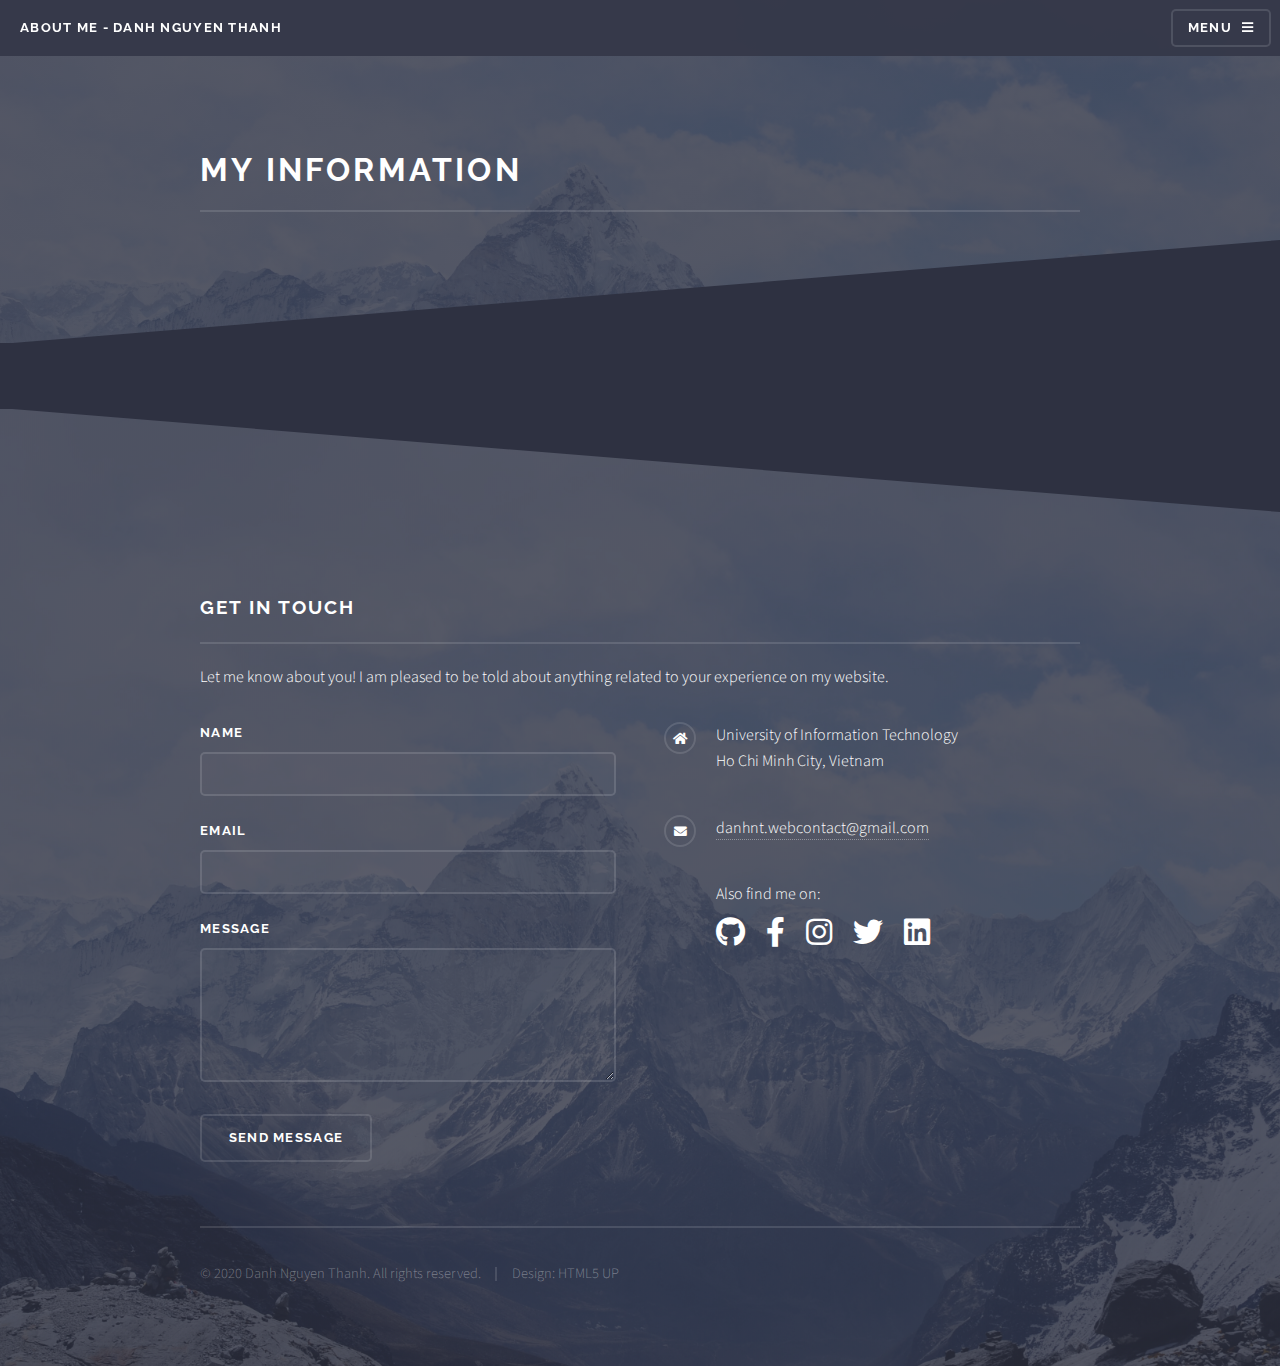
<file: aboutme.html>
<!DOCTYPE HTML>
<!--
	DANH NGUYEN THANH Profile
	Solid State by HTML5 UP
-->
<html>
	<head>
		<title>About me - Danh Nguyen Thanh</title>
		<meta charset="utf-8" />
		<meta name="viewport" content="width=device-width, initial-scale=1, user-scalable=no" />
		<link rel="stylesheet" href="assets/css/main.css" />
		<noscript><link rel="stylesheet" href="assets/css/noscript.css" /></noscript>
	</head>
	<body class="is-preload">

		<!-- Page Wrapper -->
			<div id="page-wrapper">

				<!-- Header -->
					<header id="header">
						<h1><a href="index.html">About me - Danh Nguyen Thanh</a></h1>
						<nav>
							<a href="#menu">Menu</a>
						</nav>
					</header>

				<!-- Menu -->
					<nav id="menu">
						<div class="inner">
							<h2>Menu</h2>
							<ul class="links">
								<li><a href="index.html">Home</a></li>
								<li><a href="aboutme.html">About me</a></li>
								<li><a href="portfolio.html">Portfolio</a></li>
								<li><a href="writings.html">Writings</a></li>
								<!-- <li><a href="#">Log In</a></li> -->
								<!-- <li><a href="#">Sign Up</a></li> -->
							</ul>
							<a href="#" class="close">Close</a>
						</div>
					</nav>

				<!-- Wrapper -->
					<section id="wrapper">
						<header>
							<div class="inner">
								<h2>My Information</h2>
								<p></p>
							</div>
						</header>

						<!-- Content -->
							<div class="wrapper">
								<div class="inner">

									<!-- <h3 class="major">Lorem ipsum dolor</h3>
									<p>Morbi mattis mi consectetur tortor elementum, varius pellentesque velit convallis. Aenean tincidunt lectus auctor mauris maximus, ac scelerisque ipsum tempor. Duis vulputate ex et ex tincidunt, quis lacinia velit aliquet. Duis non efficitur nisi, id malesuada justo. Maecenas sagittis felis ac sagittis semper. Curabitur purus leo donec vel dolor at arcu tincidunt bibendum. Interdum et malesuada fames ac ante ipsum primis in faucibus. Fusce ut aliquet justo. Donec id neque ipsum. Integer eget ultricies odio. Nam vel ex a orci fringilla tincidunt. Aliquam eleifend ligula non velit accumsan cursus. Etiam ut gravida sapien.</p>

									<p>Vestibulum ultrices risus velit, sit amet blandit massa auctor sit amet. Sed eu lectus sem. Phasellus in odio at ipsum porttitor mollis id vel diam. Praesent sit amet posuere risus, eu faucibus lectus. Vivamus ex ligula, tempus pulvinar ipsum in, auctor porta quam. Proin nec commodo, vel scelerisque nisi scelerisque. Suspendisse id quam vel tortor tincidunt suscipit. Nullam auctor orci eu dolor consectetur, interdum ullamcorper ante tincidunt. Mauris felis nec felis elementum varius.</p>

									<h3 class="major">Vitae phasellus</h3>
									<p>Cras mattis ante fermentum, malesuada neque vitae, eleifend erat. Phasellus non pulvinar erat. Fusce tincidunt, nisl eget mattis egestas, purus ipsum consequat orci, sit amet lobortis lorem lacus in tellus. Sed ac elementum arcu. Quisque placerat auctor laoreet.</p> -->


								</div>
							</div>

					</section>

				<!-- Footer -->
					<section id="footer">
						<div class="inner">
							<h2 class="major">Get in touch</h2>
							<p>Let me know about you! I am pleased to be told about anything related to your experience on my website.</p>
							<form method="post" action="#">
								<div class="fields">
									<div class="field">
										<label for="name">Name</label>
										<input type="text" name="name" id="name" />
									</div>
									<div class="field">
										<label for="email">Email</label>
										<input type="email" name="email" id="email" />
									</div>
									<div class="field">
										<label for="message">Message</label>
										<textarea name="message" id="message" rows="4"></textarea>
									</div>
								</div>
								<ul class="actions">
									<li><input type="submit" value="Send Message" /></li>
								</ul>
							</form>
							<ul class="contact">
								<li class="icon solid fa-home">
									University of Information Technology </br>
									Ho Chi Minh City, Vietnam<br/>
								</li>
								<!-- <li class="icon solid fa-phone">(+84) xx-xxx-xxx</li> -->
								<li class="icon solid fa-envelope"><a href="mailto:danhnt.webcontact@gmail.com">danhnt.webcontact@gmail.com</a></li>
								<li>
									Also find me on: </br>
									<a href="https://github.com/danhnt-it" class="icon brands fa-github" style="font-size:30px">&nbsp&nbsp&nbsp</a>
									<a href="https://facebook.com/daniel.danhnguyen" class="icon brands fa-facebook-f" style="font-size:30px">&nbsp&nbsp&nbsp</a>		
									<a href="https://instagram.com/_thnhdanh" class="icon brands fa-instagram" style="font-size:30px">&nbsp&nbsp&nbsp</a>
									<a href="#" class="icon brands fa-twitter" style="font-size:30px">&nbsp&nbsp&nbsp</a>
									<a href="#" class="icon brands fa-linkedin" style="font-size:30px"></a>
								</li>
							</ul>
							<ul class="copyright">
								<li>&copy; 2020 Danh Nguyen Thanh. All rights reserved.</li><li>Design: HTML5 UP</li>
							</ul>
						</div>
					</section>
			</div>

		<!-- Scripts -->
			<script src="assets/js/jquery.min.js"></script>
			<script src="assets/js/jquery.scrollex.min.js"></script>
			<script src="assets/js/browser.min.js"></script>
			<script src="assets/js/breakpoints.min.js"></script>
			<script src="assets/js/util.js"></script>
			<script src="assets/js/main.js"></script>

	</body>
</html>
</file>
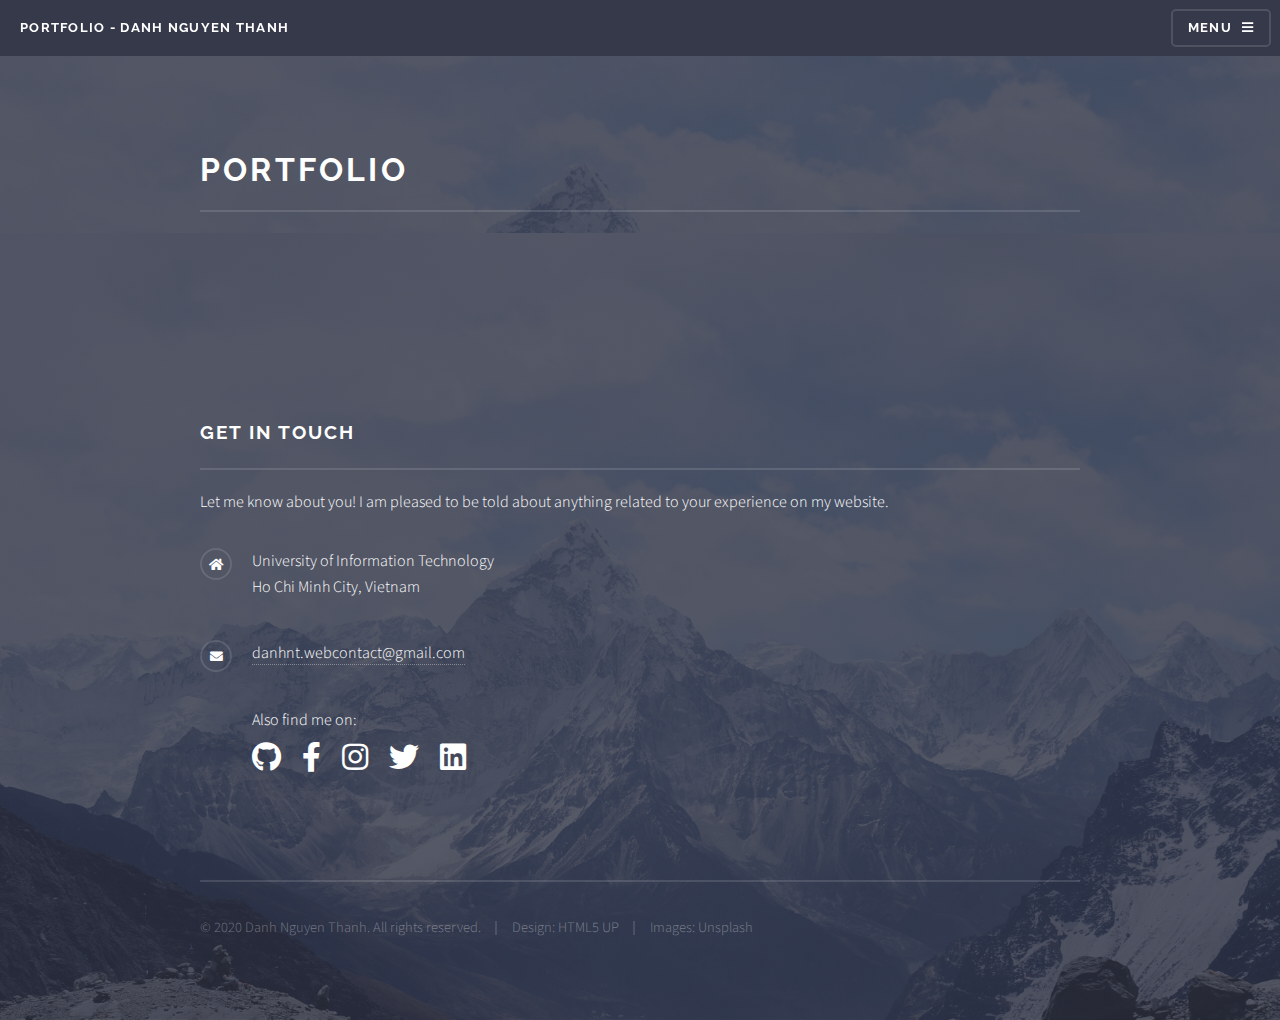
<file: portfolio.html>
<!DOCTYPE HTML>
<!--
	Solid State by HTML5 UP
	html5up.net | @ajlkn
	Free for personal and commercial use under the CCA 3.0 license (html5up.net/license)
-->
<html>
	<head>
		<title>Portfolio - Danh Nguyen Thanh</title>
		<link rel="icon" type="image/ico" href="\images\logo\favicon.ico" />
		<meta charset="utf-8" />
		<meta name="viewport" content="width=device-width, initial-scale=1, user-scalable=no" />
		<link rel="stylesheet" href="/assets/css/main.css" />
		<noscript><link rel="stylesheet" href="/assets/css/noscript.css" /></noscript>
	</head>
	<body class="is-preload">

		<!-- Page Wrapper -->
			<div id="page-wrapper">

				<!-- Header -->
					<header id="header">
						<h1><a href="index.html">Portfolio - Danh Nguyen Thanh</a></h1>
						<nav>
							<a href="#menu">Menu</a>
						</nav>
					</header>

				<!-- Menu -->
					<nav id="menu">
						<div class="inner">
							<h2>Menu</h2>
							<ul class="links">
								<li><a href="/index.html">Home</a></li>
								<li><a href="/aboutme.html">About me</a></li>
								<li><a href="/writings.html">Writings</a></li>
								<li><a href="/portfolio.html">Portfolio</a></li>
								<!-- <li><a href="#">Log In</a></li> -->
								<!-- <li><a href="#">Sign Up</a></li> -->
							</ul>
							<a href="#" class="close">Close</a>
						</div>
					</nav>

				<!-- Wrapper -->
					<section id="wrapper">
						<header>
							<div class="inner">
								<h2>Portfolio</h2>
								<!-- <p>Phasellus non pulvinar erat. Fusce tincidunt nisl eget ipsum.</p> -->
							</div>
						</header>






				<!-- Footer -->
				<section id="footer">
					<div class="inner">
						<h2 class="major">Get in touch</h2>
						<p>Let me know about you! I am pleased to be told about anything related to your experience on my website.</p>						
						<!-- <form method="post" action="mailto:danhnt.webcontact@gmail.com" enctype="text/plain">
							<div class="fields">
								<div class="field">
									<label for="name">Name</label>
									<input type="text" name="name" id="name" />
								</div>
								<div class="field">
									<label for="email">Email</label>
									<input type="email" name="email" id="email" />
								</div>
								<div class="field">
									<label for="message">Message</label>
									<textarea name="message" id="message" rows="4"></textarea>
								</div>
							</div>
							<ul class="actions">
								<li><input type="submit" value="Send Message" /></li>
							</ul>
						</form> -->

						<!--Disqus comment-->
						<div id="disqus_thread"></div>
						<script>
							var disqus_config = function () {
							this.page.url = document.location.href; // Replace PAGE_URL with your page's canonical URL variable
							this.page.identifier = getPathName(); // Replace PAGE_IDENTIFIER with your page's unique identifier variable
						};
						
						(function() { // DON'T EDIT BELOW THIS LINE
							var d = document, s = d.createElement('script');
							s.src = 'https://danhnt.disqus.com/embed.js';
							s.setAttribute('data-timestamp', +new Date());
							(d.head || d.body).appendChild(s);
						})();
						</script>
						<noscript>Please enable JavaScript to view the <a href="https://disqus.com/?ref_noscript">comments powered by Disqus.</a></noscript>

					
						<ul class="contact">
							<li class="icon solid fa-home">
								University of Information Technology </br>
								Ho Chi Minh City, Vietnam<br/>
							</li>
							<!-- <li class="icon solid fa-phone">(+84) xx-xxx-xxx</li> -->
							<li class="icon solid fa-envelope"><a href="mailto:danhnt.webcontact@gmail.com">danhnt.webcontact@gmail.com</a></li>
							<li>
								Also find me on: </br>
								<a href="https://github.com/danhnt-it" class="icon brands fa-github" style="font-size:30px" target="_blank">&nbsp&nbsp&nbsp</a>
								<a href="https://facebook.com/daniel.danhnguyen" class="icon brands fa-facebook-f" style="font-size:30px" target="_blank">&nbsp&nbsp&nbsp</a>		
								<a href="https://instagram.com/_thnhdanh" class="icon brands fa-instagram" style="font-size:30px" target="_blank">&nbsp&nbsp&nbsp</a>
								<a href="#" class="icon brands fa-twitter" style="font-size:30px" target="_blank">&nbsp&nbsp&nbsp</a>
								<a href="https://www.linkedin.com/in/danhnt/" class="icon brands fa-linkedin" style="font-size:30px" target="_blank"></a>							
							</li>
						</ul>


						<ul class="copyright">
							<li>&copy; 2020 Danh Nguyen Thanh. All rights reserved.</li><li>Design: HTML5 UP</li><li>Images: Unsplash</li>
						</ul>
						
					</div>
				</section>

			</div>

		<!-- Scripts -->
			<script src="assets/js/jquery.min.js"></script>
			<script src="assets/js/jquery.scrollex.min.js"></script>
			<script src="assets/js/browser.min.js"></script>
			<script src="assets/js/breakpoints.min.js"></script>
			<script src="assets/js/util.js"></script>
			<script src="assets/js/main.js"></script>

	</body>
</html>
</file>
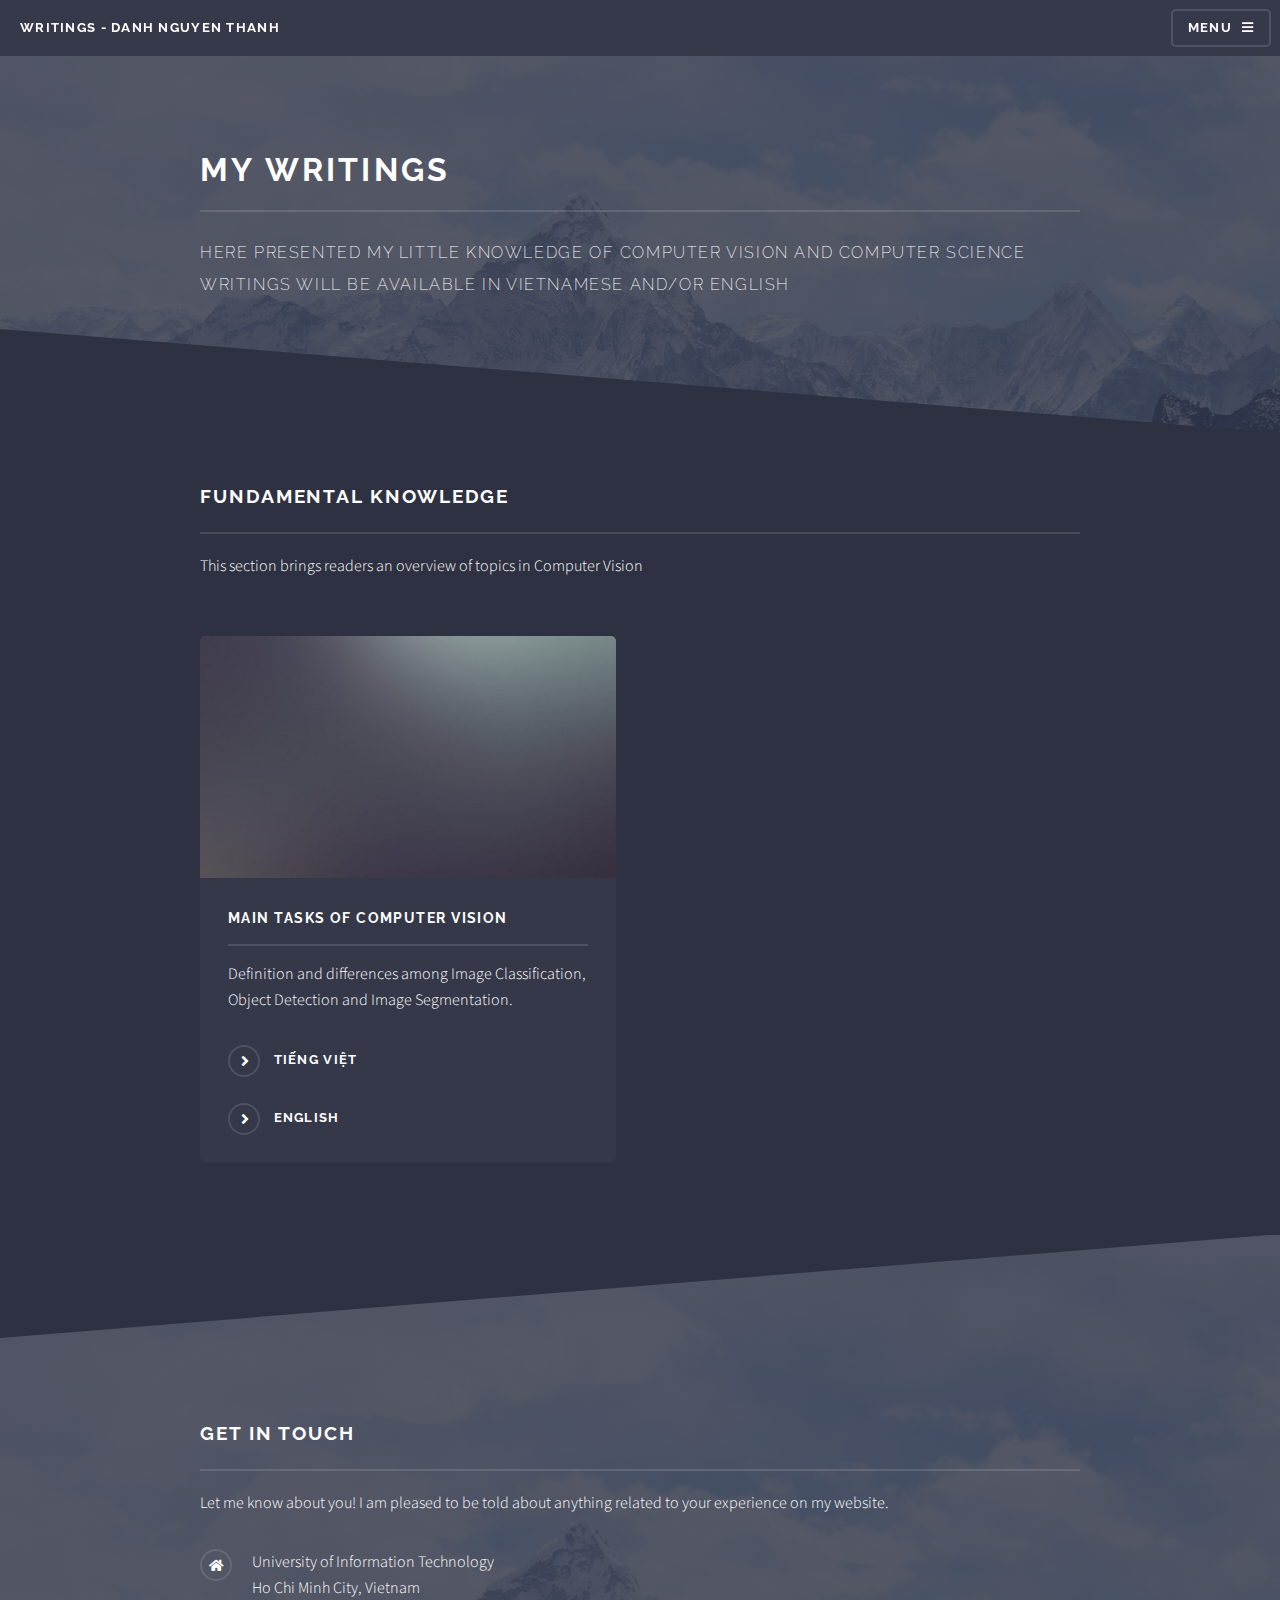
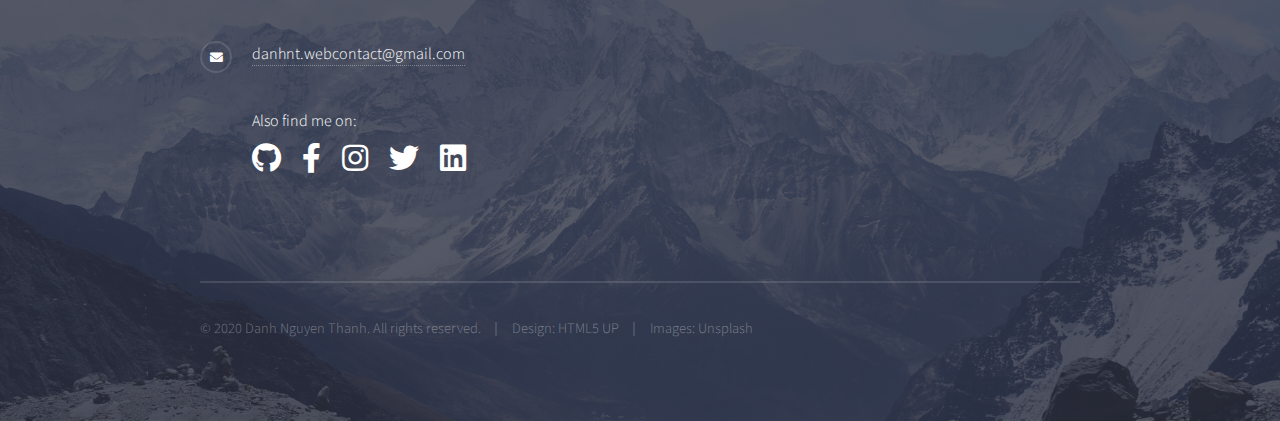
<file: writings.html>
<!DOCTYPE HTML>
<!--
	DANH NGUYEN THANH Profile
	Solid State by HTML5 UP
-->
<html>
	<head>
		<title>Writings - Danh Nguyen Thanh</title>
		<link rel="icon" type="image/ico" href="images\logo\favicon.ico" />
		<meta charset="utf-8" />
		<meta name="viewport" content="width=device-width, initial-scale=1, user-scalable=no" />
		<link rel="stylesheet" href="assets/css/main.css" />
		<noscript><link rel="stylesheet" href="assets/css/noscript.css" /></noscript>
	</head>
	<body class="is-preload">

		<!-- Page Wrapper -->
			<div id="page-wrapper">

				<!-- Header -->
					<header id="header">
						<h1><a href="index.html">Writings - Danh Nguyen Thanh</a></h1>
						<nav>
							<a href="#menu">Menu</a>
						</nav>
					</header>

				<!-- Menu -->
					<nav id="menu">
						<div class="inner">
							<h2>Menu</h2>
							<ul class="links">
								<li><a href="index.html">Home</a></li>
								<li><a href="aboutme.html">About me</a></li>
								<li><a href="portfolio.html">Portfolio</a></li>
								<li><a href="writings.html">Writings</a></li>
								<!-- <li><a href="#">Log In</a></li> -->
								<!-- <li><a href="#">Sign Up</a></li> -->
							</ul>
							<a href="#" class="close">Close</a>
						</div>
					</nav>

				<!-- Wrapper -->
					<section id="wrapper">
						<header>
							<div class="inner">
								<h2>My Writings</h2>
								<p>
									Here presented my little knowledge of Computer Vision and Computer Science<br>
									Writings will be available in Vietnamese and/or English
								</p>
							</div>
						</header>


					<!--Writing posts of chap 1-->
						<section id="one" class="wrapper alt style1">
							<div class="inner">
								<h2 class="major">Fundamental knowledge</h2>
								<p>This section brings readers an overview of topics in Computer Vision</p>
								<section class="features">
									<article>
										<a href="#" class="image"><img src="images/pic04.jpg" alt="" /></a>
										<h3 class="major">Main tasks of Computer Vision</h3>
										<p>Definition and differences among Image Classification, Object Detection and Image Segmentation.</p>
			
										<a href="#" class="special">Tiếng Việt</a>
										<a href="#" class="special">English</a>
									</article>
									<!-- <article>
										<a href="#" class="image"><img src="images/pic05.jpg" alt="" /></a>
										<h3 class="major">Nisl placerat</h3>
										<p>Lorem ipsum dolor sit amet, consectetur adipiscing vehicula id nulla dignissim dapibus ultrices.</p>
										<a href="#" class="special">Learn more</a>
									</article> -->
								</section>
								<!-- <ul class="actions">
									<li><a href="#" class="button">Browse All</a></li>
								</ul> -->
							</div>
						</section>
							
						
						<!-- <section id="two" class="wrapper style5">
							<div class="inner">
								<h2 class="major">Vitae phasellus</h2>
								<p>Cras mattis ante fermentum, malesuada neque vitae, eleifend erat. Phasellus non pulvinar erat. Fusce tincidunt, nisl eget mattis egestas, purus ipsum consequat orci, sit amet lobortis lorem lacus in tellus. Sed ac elementum arcu. Quisque placerat auctor laoreet.</p>
								<section class="features">
									<article>
										<a href="#" class="image"><img src="images/pic04.jpg" alt="" /></a>
										<h3 class="major">Sed feugiat lorem</h3>
										<p>Lorem ipsum dolor sit amet, consectetur adipiscing vehicula id nulla dignissim dapibus ultrices.</p>
										<a href="#" class="special">Learn more</a>
									</article>
								</section>
								<ul class="actions">
									<li><a href="#" class="button">Browse All</a></li>
								</ul>
							</div>
						</section> -->

                    </section>


				<!-- Footer -->
				<section id="footer">
					<div class="inner">
						<h2 class="major">Get in touch</h2>
						<p>Let me know about you! I am pleased to be told about anything related to your experience on my website.</p>						
						<!-- <form method="post" action="mailto:danhnt.webcontact@gmail.com" enctype="text/plain">
							<div class="fields">
								<div class="field">
									<label for="name">Name</label>
									<input type="text" name="name" id="name" />
								</div>
								<div class="field">
									<label for="email">Email</label>
									<input type="email" name="email" id="email" />
								</div>
								<div class="field">
									<label for="message">Message</label>
									<textarea name="message" id="message" rows="4"></textarea>
								</div>
							</div>
							<ul class="actions">
								<li><input type="submit" value="Send Message" /></li>
							</ul>
						</form> -->

						<!--Disqus comment-->
						<div id="disqus_thread"></div>
						<script>
							var disqus_config = function () {
							this.page.url = document.location.href; // Replace PAGE_URL with your page's canonical URL variable
							this.page.identifier = getPathName(); // Replace PAGE_IDENTIFIER with your page's unique identifier variable
						};
						
						(function() { // DON'T EDIT BELOW THIS LINE
							var d = document, s = d.createElement('script');
							s.src = 'https://danhnt.disqus.com/embed.js';
							s.setAttribute('data-timestamp', +new Date());
							(d.head || d.body).appendChild(s);
						})();
						</script>
						<noscript>Please enable JavaScript to view the <a href="https://disqus.com/?ref_noscript">comments powered by Disqus.</a></noscript>

					
						<ul class="contact">
							<li class="icon solid fa-home">
								University of Information Technology </br>
								Ho Chi Minh City, Vietnam<br/>
							</li>
							<!-- <li class="icon solid fa-phone">(+84) xx-xxx-xxx</li> -->
							<li class="icon solid fa-envelope"><a href="mailto:danhnt.webcontact@gmail.com">danhnt.webcontact@gmail.com</a></li>
							<li>
								Also find me on: </br>
								<a href="https://github.com/danhnt-it" class="icon brands fa-github" style="font-size:30px" target="_blank">&nbsp&nbsp&nbsp</a>
								<a href="https://facebook.com/daniel.danhnguyen" class="icon brands fa-facebook-f" style="font-size:30px" target="_blank">&nbsp&nbsp&nbsp</a>		
								<a href="https://instagram.com/_thnhdanh" class="icon brands fa-instagram" style="font-size:30px" target="_blank">&nbsp&nbsp&nbsp</a>
								<a href="#" class="icon brands fa-twitter" style="font-size:30px" target="_blank">&nbsp&nbsp&nbsp</a>
								<a href="https://www.linkedin.com/in/danhnt/" class="icon brands fa-linkedin" style="font-size:30px" target="_blank"></a>							
							</li>
						</ul>


						<ul class="copyright">
							<li>&copy; 2020 Danh Nguyen Thanh. All rights reserved.</li><li>Design: HTML5 UP</li><li>Images: Unsplash</li>
						</ul>
						
					</div>
				</section>
			</div>


		<!-- Scripts -->
			<script src="assets/js/jquery.min.js"></script>
			<script src="assets/js/jquery.scrollex.min.js"></script>
			<script src="assets/js/browser.min.js"></script>
			<script src="assets/js/breakpoints.min.js"></script>
			<script src="assets/js/util.js"></script>
			<script src="assets/js/main.js"></script>

	</body>
</html>
</file>
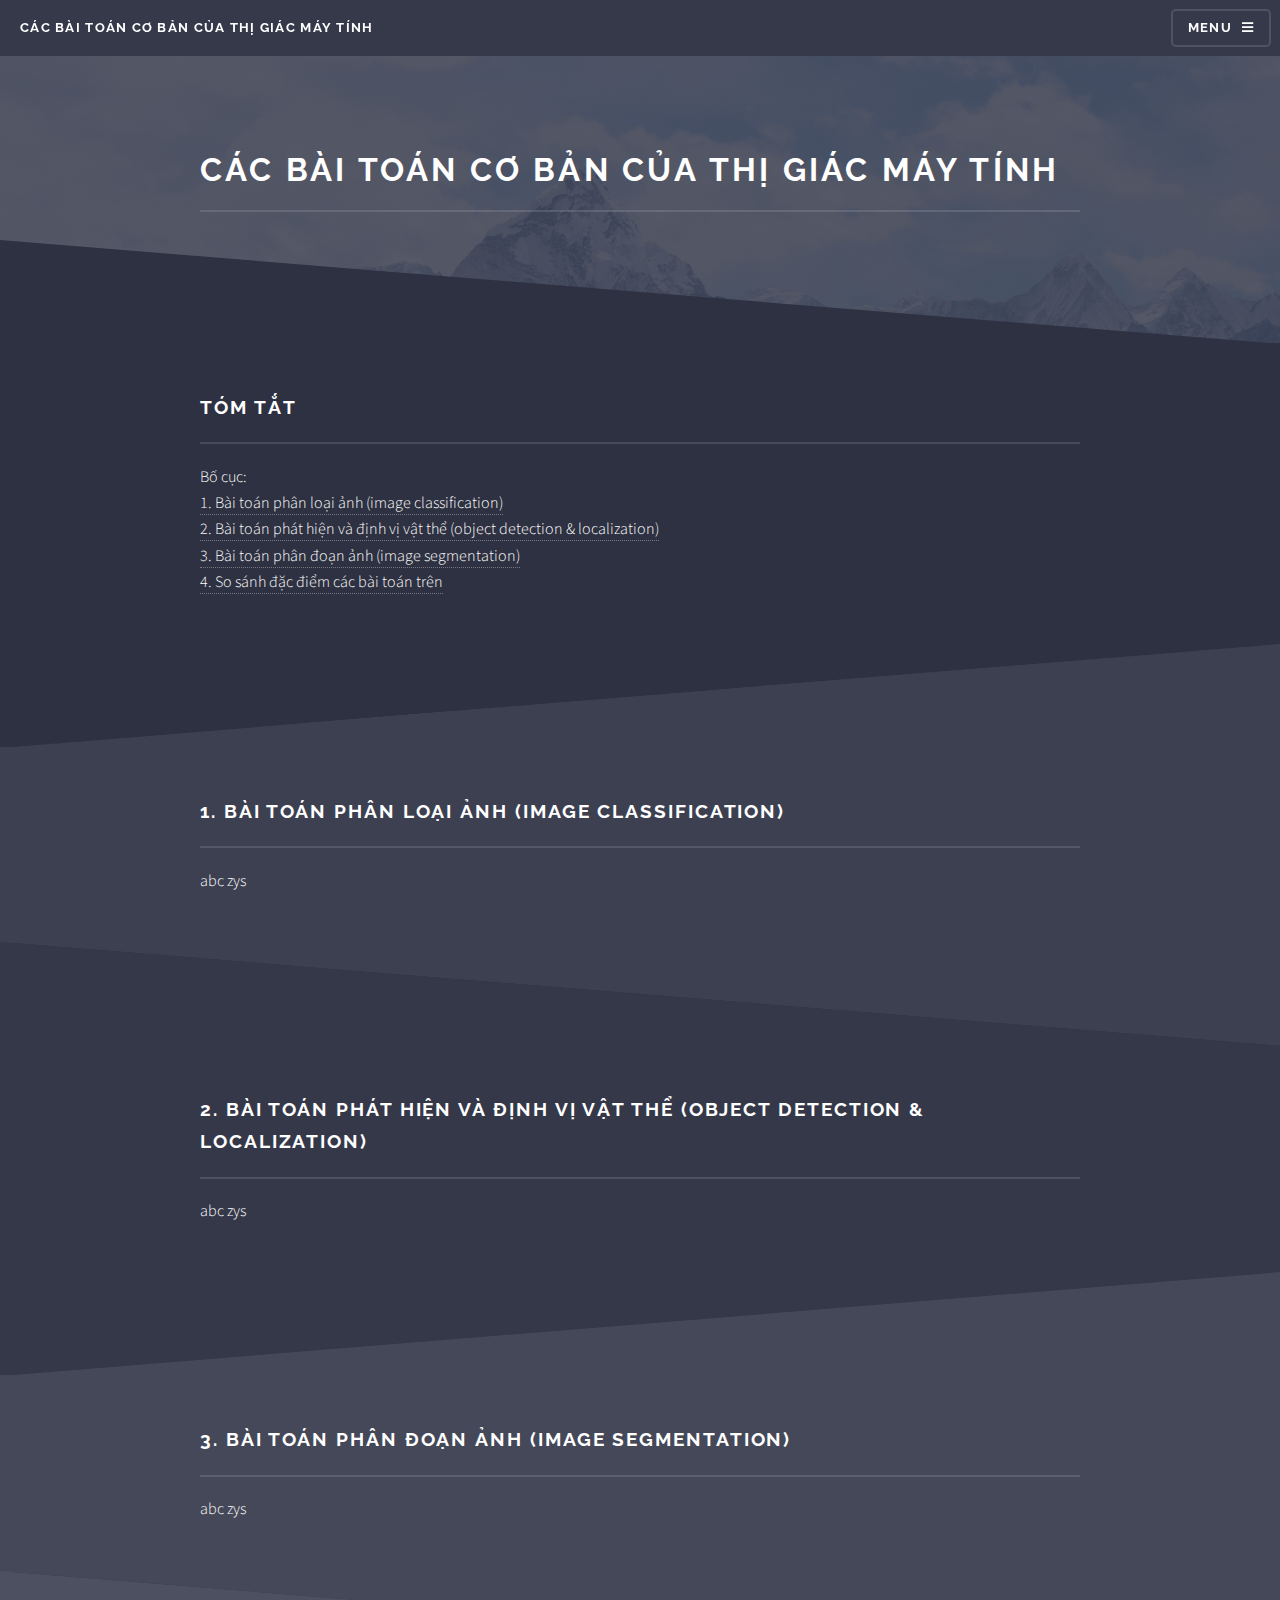
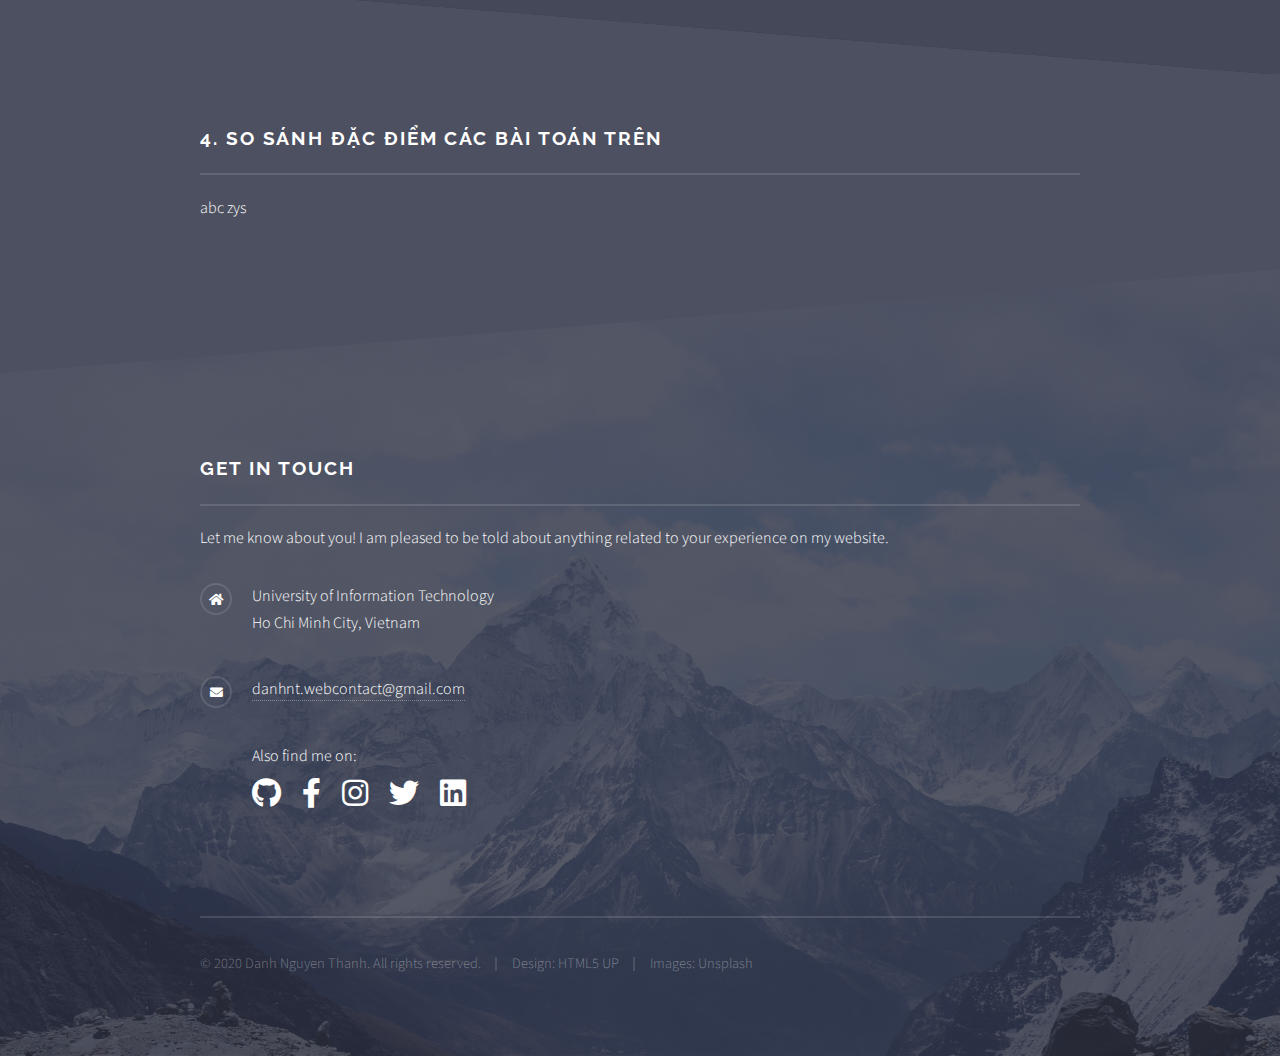
<file: writings__CV-tasks-vi.html>
<!DOCTYPE HTML>
<!--
	DANH NGUYEN THANH Profile
	Solid State by HTML5 UP
-->
<html>
	<head>
		<title>Writings - Danh Nguyen Thanh - Các bài toán cơ bản của Thị giác máy tính</title>
		<link rel="icon" type="image/ico" href="\images\logo\favicon.ico" />
		<meta charset="utf-8" />
		<meta name="viewport" content="width=device-width, initial-scale=1, user-scalable=no" />
		<link rel="stylesheet" href="/assets/css/main.css" />
		<noscript><link rel="stylesheet" href="/assets/css/noscript.css" /></noscript>
	</head>
	<body class="is-preload">

		<!-- Page Wrapper -->
			<div id="page-wrapper">

				<!-- Header -->
					<header id="header" >
						<h1><a href="../index.html">Các bài toán cơ bản của Thị giác máy tính</a></h1>
						<nav>
							<a href="#menu">Menu</a>
						</nav>
					</header>

				<!-- Menu -->
					<nav id="menu">
						<div class="inner">
							<h2>Menu</h2>
							<ul class="links">
								<li><a href="/index.html">Home</a></li>
								<li><a href="/aboutme.html">About me</a></li>
								<li><a href="/writings.html">Writings</a></li>
								<li><a href="/portfolio.html">Portfolio</a></li>
								<!-- <li><a href="#">Log In</a></li> -->
								<!-- <li><a href="#">Sign Up</a></li> -->
							</ul>
							<a href="#" class="close">Close</a>
						</div>
					</nav>

				<!-- Wrapper -->
					<section id="wrapper">
						<header>
							<div class="inner">
								<h2>Các bài toán cơ bản của thị giác máy tính</h2>
								<p> </p>
							</div>
						</header>


						<section id="one" class="wrapper alt style1">
							<div class="inner">
								<h2 class="major">Tóm tắt</h2>
								<p>
									Bố cục: <br>
									<a href="#two">1. Bài toán phân loại ảnh (image classification)</a><br>
									<a href="#three">2. Bài toán phát hiện và định vị vật thể (object detection & localization)</a><br>
									<a href="#four">3. Bài toán phân đoạn ảnh (image segmentation)</a><br>
									<a href="#five">4. So sánh đặc điểm các bài toán trên</a><br>
									
								</p>
							

							</div>
						</section>
							
						<section id="two" class="wrapper style3">
							<div class="inner">

								<h2 class="major">1. Bài toán phân loại ảnh (image classification)</h2>
								<p>abc zys</p>


							</div>
						</section>

						<section id="three" class="wrapper alt style2">
							<div class="inner">

								<h2 class="major">2. Bài toán phát hiện và định vị vật thể (object detection & localization)</h2>
								<p>abc zys</p>
	

							</div>
						</section>

						<section id="four" class="wrapper style4">
							<div class="inner">

								<h2 class="major">3. Bài toán phân đoạn ảnh (image segmentation)</h2>
								<p>abc zys</p>
	

							</div>
						</section>

						<section id="five" class="wrapper alt style5">
							<div class="inner">

								<h2 class="major">4. So sánh đặc điểm các bài toán trên</h2>
								<p>abc zys</p>		

							</div>
						</section>
                    </section>


				<!-- Footer -->
				<section id="footer">
					<div class="inner">
						<h2 class="major">Get in touch</h2>
						<p>Let me know about you! I am pleased to be told about anything related to your experience on my website.</p>						
						<!-- <form method="post" action="mailto:danhnt.webcontact@gmail.com" enctype="text/plain">
							<div class="fields">
								<div class="field">
									<label for="name">Name</label>
									<input type="text" name="name" id="name" />
								</div>
								<div class="field">
									<label for="email">Email</label>
									<input type="email" name="email" id="email" />
								</div>
								<div class="field">
									<label for="message">Message</label>
									<textarea name="message" id="message" rows="4"></textarea>
								</div>
							</div>
							<ul class="actions">
								<li><input type="submit" value="Send Message" /></li>
							</ul>
						</form> -->

						<!--Disqus comment-->
						<div id="disqus_thread"></div>
						<script>
							var disqus_config = function () {
							this.page.url = document.location.href; // Replace PAGE_URL with your page's canonical URL variable
							this.page.identifier = getPathName(); // Replace PAGE_IDENTIFIER with your page's unique identifier variable
						};
						
						(function() { // DON'T EDIT BELOW THIS LINE
							var d = document, s = d.createElement('script');
							s.src = 'https://danhnt.disqus.com/embed.js';
							s.setAttribute('data-timestamp', +new Date());
							(d.head || d.body).appendChild(s);
						})();
						</script>
						<noscript>Please enable JavaScript to view the <a href="https://disqus.com/?ref_noscript">comments powered by Disqus.</a></noscript>

					
						<ul class="contact">
							<li class="icon solid fa-home">
								University of Information Technology </br>
								Ho Chi Minh City, Vietnam<br/>
							</li>
							<!-- <li class="icon solid fa-phone">(+84) xx-xxx-xxx</li> -->
							<li class="icon solid fa-envelope"><a href="mailto:danhnt.webcontact@gmail.com">danhnt.webcontact@gmail.com</a></li>
							<li>
								Also find me on: </br>
								<a href="https://github.com/danhnt-it" class="icon brands fa-github" style="font-size:30px" target="_blank">&nbsp&nbsp&nbsp</a>
								<a href="https://facebook.com/daniel.danhnguyen" class="icon brands fa-facebook-f" style="font-size:30px" target="_blank">&nbsp&nbsp&nbsp</a>		
								<a href="https://instagram.com/_thnhdanh" class="icon brands fa-instagram" style="font-size:30px" target="_blank">&nbsp&nbsp&nbsp</a>
								<a href="#" class="icon brands fa-twitter" style="font-size:30px" target="_blank">&nbsp&nbsp&nbsp</a>
								<a href="https://www.linkedin.com/in/danhnt/" class="icon brands fa-linkedin" style="font-size:30px" target="_blank"></a>							
							</li>
						</ul>


						<ul class="copyright">
							<li>&copy; 2020 Danh Nguyen Thanh. All rights reserved.</li><li>Design: HTML5 UP</li><li>Images: Unsplash</li>
						</ul>
						
					</div>
				</section>
			</div>


		<!-- Scripts -->
			<script src="assets/js/jquery.min.js"></script>
			<script src="assets/js/jquery.scrollex.min.js"></script>
			<script src="assets/js/browser.min.js"></script>
			<script src="assets/js/breakpoints.min.js"></script>
			<script src="assets/js/util.js"></script>
			<script src="assets/js/main.js"></script>

	</body>
</html>
</file>
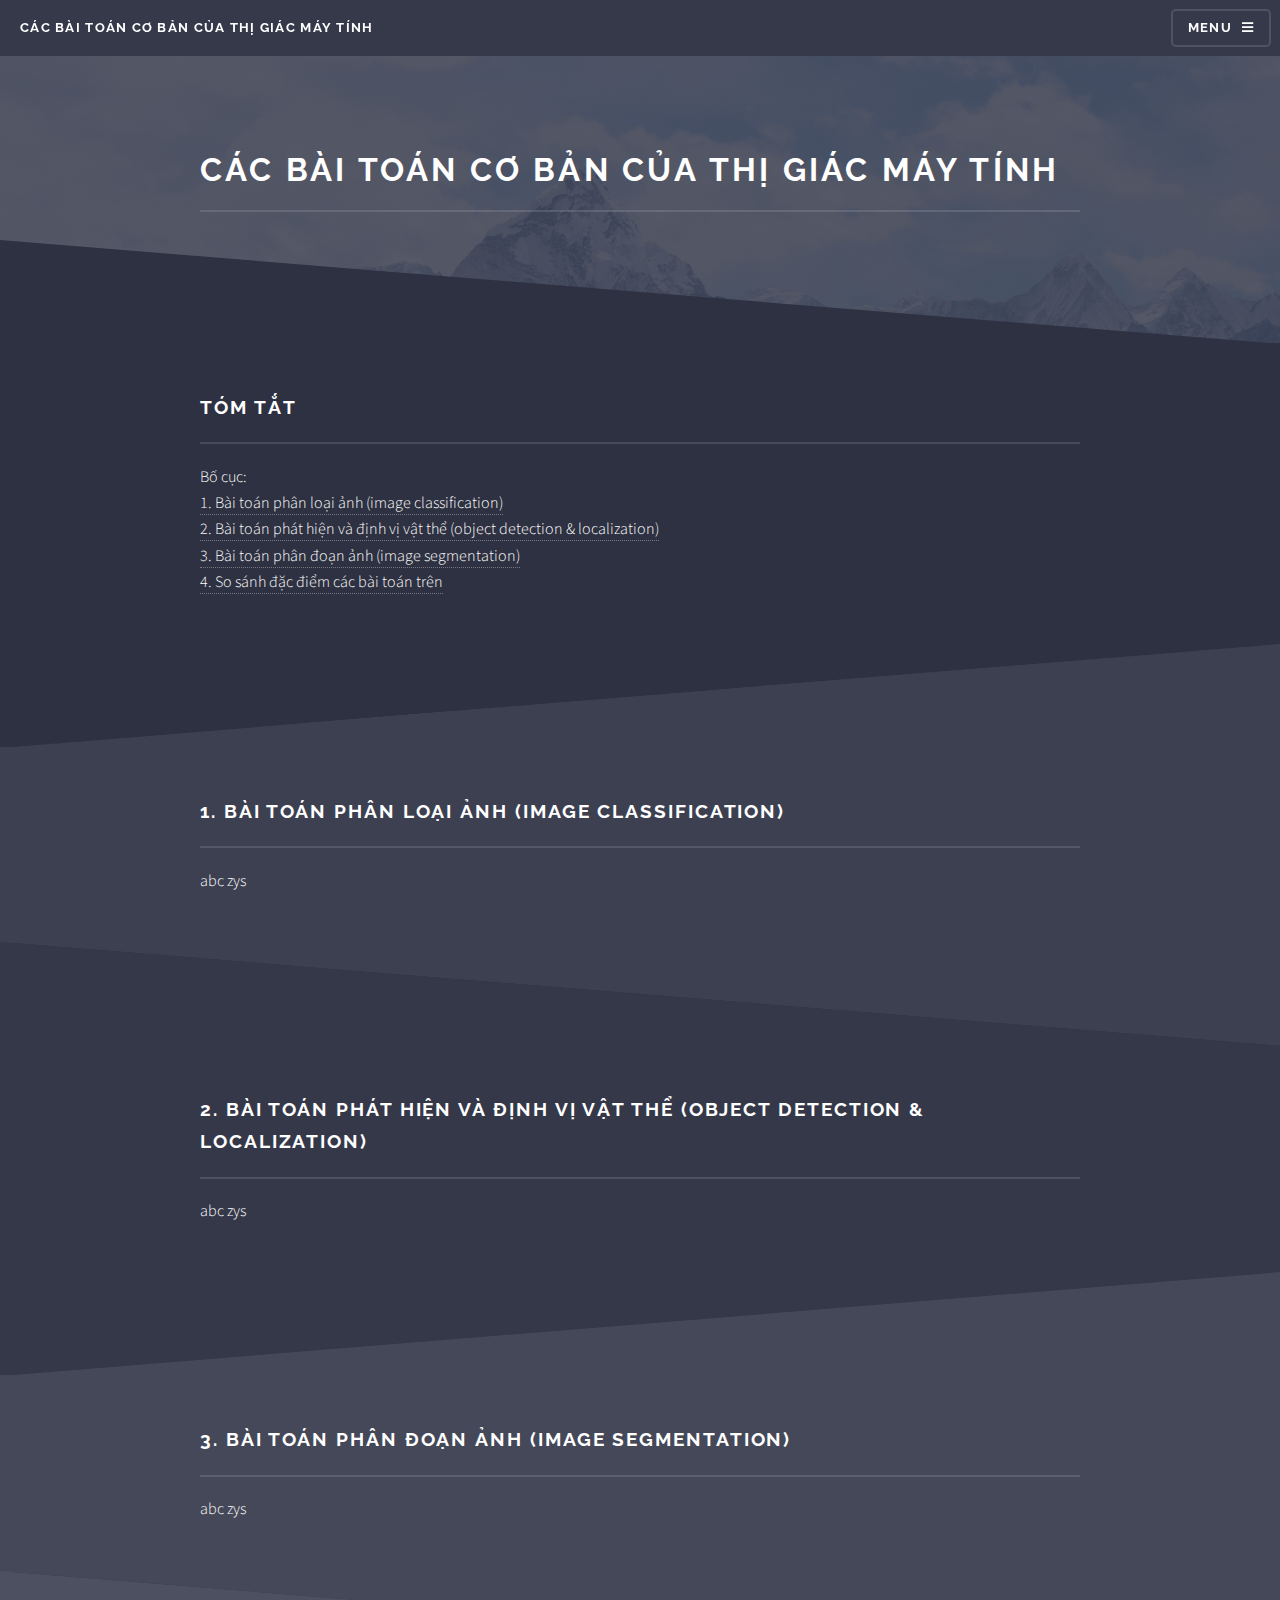
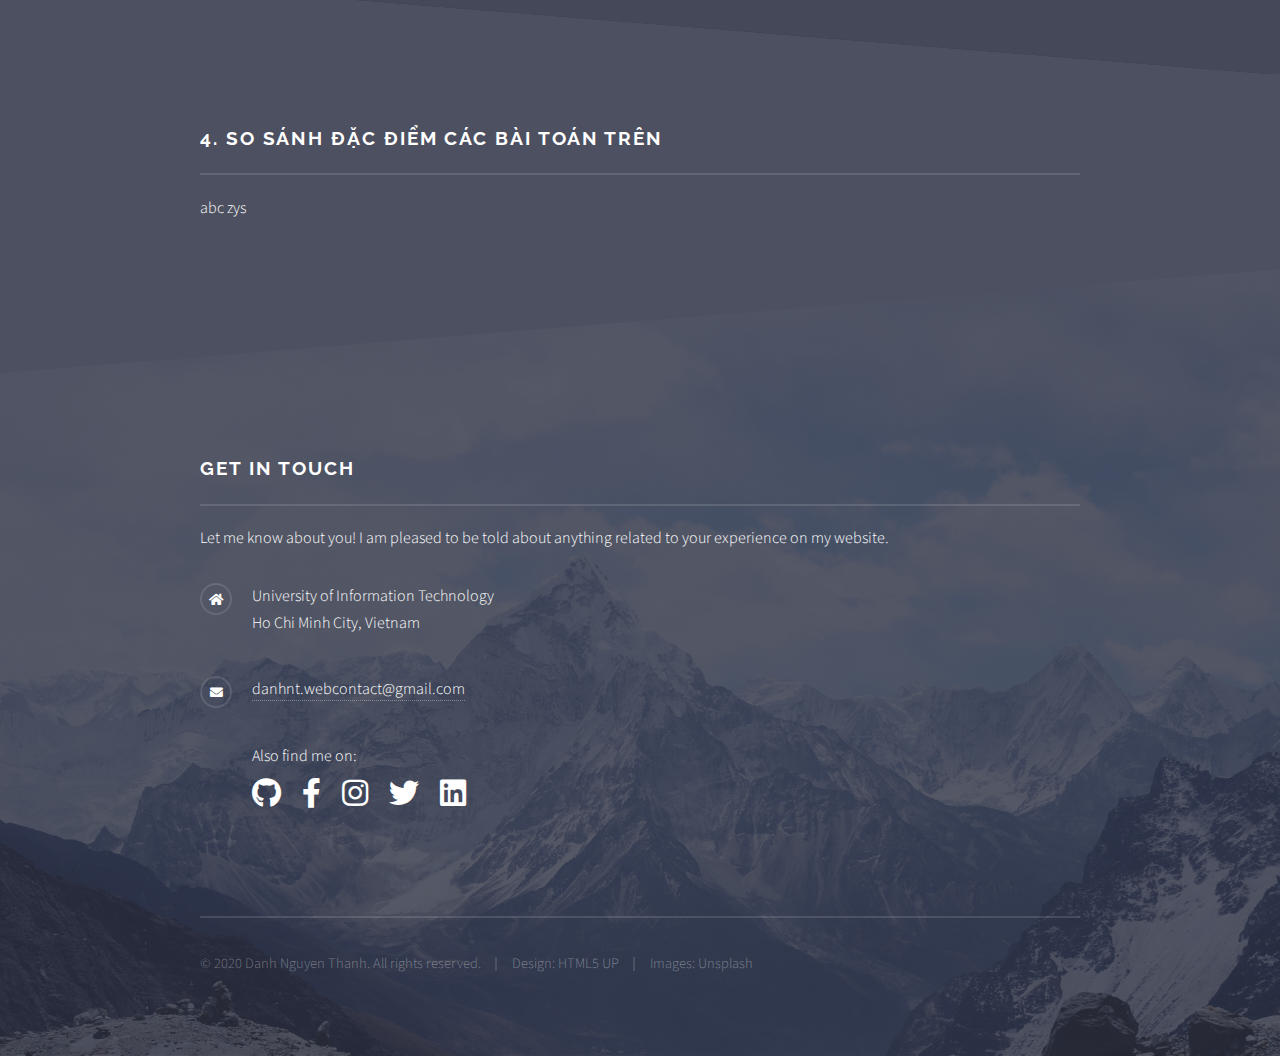
<file: writings__CV_tasks.html>
<!DOCTYPE HTML>
<!--
	DANH NGUYEN THANH Profile
	Solid State by HTML5 UP
-->
<html>
	<head>
		<title>Writings - Danh Nguyen Thanh - Các bài toán cơ bản của Thị giác máy tính</title>
		<link rel="icon" type="image/ico" href="images\logo\favicon.ico" />
		<meta charset="utf-8" />
		<meta name="viewport" content="width=device-width, initial-scale=1, user-scalable=no" />
		<link rel="stylesheet" href="assets/css/main.css" />
		<noscript><link rel="stylesheet" href="assets/css/noscript.css" /></noscript>
	</head>
	<body class="is-preload">

		<!-- Page Wrapper -->
			<div id="page-wrapper">

				<!-- Header -->
					<header id="header">
						<h1><a href="index.html">Các bài toán cơ bản của Thị giác máy tính</a></h1>
						<nav>
							<a href="#menu">Menu</a>
						</nav>
					</header>

				<!-- Menu -->
					<nav id="menu">
						<div class="inner">
							<h2>Menu</h2>
							<ul class="links">
								<li><a href="index.html">Home</a></li>
								<li><a href="aboutme.html">About me</a></li>
								<li><a href="portfolio.html">Portfolio</a></li>
								<li><a href="writings.html">Writings</a></li>
								<!-- <li><a href="#">Log In</a></li> -->
								<!-- <li><a href="#">Sign Up</a></li> -->
							</ul>
							<a href="#" class="close">Close</a>
						</div>
					</nav>

				<!-- Wrapper -->
					<section id="wrapper">
						<header>
							<div class="inner">
								<h2>Các bài toán cơ bản của thị giác máy tính</h2>
								<p> </p>
							</div>
						</header>


						<section id="one" class="wrapper alt style1">
							<div class="inner">
								<h2 class="major">Tóm tắt</h2>
								<p>
									Bố cục: <br>
									<a href="#two">1. Bài toán phân loại ảnh (image classification)</a><br>
									<a href="#three">2. Bài toán phát hiện và định vị vật thể (object detection & localization)</a><br>
									<a href="#four">3. Bài toán phân đoạn ảnh (image segmentation)</a><br>
									<a href="#five">4. So sánh đặc điểm các bài toán trên</a><br>
									
								</p>
							

							</div>
						</section>
							
						<section id="two" class="wrapper style3">
							<div class="inner">

								<h2 class="major">1. Bài toán phân loại ảnh (image classification)</h2>
								<p>abc zys</p>


							</div>
						</section>

						<section id="three" class="wrapper alt style2">
							<div class="inner">

								<h2 class="major">2. Bài toán phát hiện và định vị vật thể (object detection & localization)</h2>
								<p>abc zys</p>
	

							</div>
						</section>

						<section id="four" class="wrapper style4">
							<div class="inner">

								<h2 class="major">3. Bài toán phân đoạn ảnh (image segmentation)</h2>
								<p>abc zys</p>
	

							</div>
						</section>

						<section id="five" class="wrapper alt style5">
							<div class="inner">

								<h2 class="major">4. So sánh đặc điểm các bài toán trên</h2>
								<p>abc zys</p>		

							</div>
						</section>
                    </section>


				<!-- Footer -->
				<section id="footer">
					<div class="inner">
						<h2 class="major">Get in touch</h2>
						<p>Let me know about you! I am pleased to be told about anything related to your experience on my website.</p>						
						<!-- <form method="post" action="mailto:danhnt.webcontact@gmail.com" enctype="text/plain">
							<div class="fields">
								<div class="field">
									<label for="name">Name</label>
									<input type="text" name="name" id="name" />
								</div>
								<div class="field">
									<label for="email">Email</label>
									<input type="email" name="email" id="email" />
								</div>
								<div class="field">
									<label for="message">Message</label>
									<textarea name="message" id="message" rows="4"></textarea>
								</div>
							</div>
							<ul class="actions">
								<li><input type="submit" value="Send Message" /></li>
							</ul>
						</form> -->

						<!--Disqus comment-->
						<div id="disqus_thread"></div>
						<script>
							var disqus_config = function () {
							this.page.url = document.location.href; // Replace PAGE_URL with your page's canonical URL variable
							this.page.identifier = getPathName(); // Replace PAGE_IDENTIFIER with your page's unique identifier variable
						};
						
						(function() { // DON'T EDIT BELOW THIS LINE
							var d = document, s = d.createElement('script');
							s.src = 'https://danhnt.disqus.com/embed.js';
							s.setAttribute('data-timestamp', +new Date());
							(d.head || d.body).appendChild(s);
						})();
						</script>
						<noscript>Please enable JavaScript to view the <a href="https://disqus.com/?ref_noscript">comments powered by Disqus.</a></noscript>

					
						<ul class="contact">
							<li class="icon solid fa-home">
								University of Information Technology </br>
								Ho Chi Minh City, Vietnam<br/>
							</li>
							<!-- <li class="icon solid fa-phone">(+84) xx-xxx-xxx</li> -->
							<li class="icon solid fa-envelope"><a href="mailto:danhnt.webcontact@gmail.com">danhnt.webcontact@gmail.com</a></li>
							<li>
								Also find me on: </br>
								<a href="https://github.com/danhnt-it" class="icon brands fa-github" style="font-size:30px" target="_blank">&nbsp&nbsp&nbsp</a>
								<a href="https://facebook.com/daniel.danhnguyen" class="icon brands fa-facebook-f" style="font-size:30px" target="_blank">&nbsp&nbsp&nbsp</a>		
								<a href="https://instagram.com/_thnhdanh" class="icon brands fa-instagram" style="font-size:30px" target="_blank">&nbsp&nbsp&nbsp</a>
								<a href="#" class="icon brands fa-twitter" style="font-size:30px" target="_blank">&nbsp&nbsp&nbsp</a>
								<a href="https://www.linkedin.com/in/danhnt/" class="icon brands fa-linkedin" style="font-size:30px" target="_blank"></a>							
							</li>
						</ul>


						<ul class="copyright">
							<li>&copy; 2020 Danh Nguyen Thanh. All rights reserved.</li><li>Design: HTML5 UP</li><li>Images: Unsplash</li>
						</ul>
						
					</div>
				</section>
			</div>


		<!-- Scripts -->
			<script src="assets/js/jquery.min.js"></script>
			<script src="assets/js/jquery.scrollex.min.js"></script>
			<script src="assets/js/browser.min.js"></script>
			<script src="assets/js/breakpoints.min.js"></script>
			<script src="assets/js/util.js"></script>
			<script src="assets/js/main.js"></script>

	</body>
</html>
</file>
<file: assets/css/noscript.css>
/*
	Solid State by HTML5 UP
	html5up.net | @ajlkn
	Free for personal and commercial use under the CCA 3.0 license (html5up.net/license)
*/

/* Banner */

	body.is-preload #banner .logo {
		-moz-transform: none;
		-webkit-transform: none;
		-ms-transform: none;
		transform: none;
		opacity: 1;
	}

	body.is-preload #banner h2 {
		opacity: 1;
		-moz-transform: none;
		-webkit-transform: none;
		-ms-transform: none;
		transform: none;
		-moz-filter: none;
		-webkit-filter: none;
		-ms-filter: none;
		filter: none;
	}

	body.is-preload #banner p {
		opacity: 01;
		-moz-transform: none;
		-webkit-transform: none;
		-ms-transform: none;
		transform: none;
		-moz-filter: none;
		-webkit-filter: none;
		-ms-filter: none;
		filter: none;
	}
</file>
<file: assets/css/main.css>
@import url(fontawesome-all.min.css);
@import url("https://fonts.googleapis.com/css?family=Raleway:200,700|Source+Sans+Pro:300,600,300italic,600italic");

/*
	Solid State by HTML5 UP
	html5up.net | @ajlkn
	Free for personal and commercial use under the CCA 3.0 license (html5up.net/license)
*/

html, body, div, span, applet, object,
iframe, h1, h2, h3, h4, h5, h6, p, blockquote,
pre, a, abbr, acronym, address, big, cite,
code, del, dfn, em, img, ins, kbd, q, s, samp,
small, strike, strong, sub, sup, tt, var, b,
u, i, center, dl, dt, dd, ol, ul, li, fieldset,
form, label, legend, table, caption, tbody,
tfoot, thead, tr, th, td, article, aside,
canvas, details, embed, figure, figcaption,
footer, header, hgroup, menu, nav, output, ruby,
section, summary, time, mark, audio, video {
	margin: 0;
	padding: 0;
	border: 0;
	font-size: 100%;
	font: inherit;
	vertical-align: baseline;}

article, aside, details, figcaption, figure,
footer, header, hgroup, menu, nav, section {
	display: block;}

body {
	line-height: 1;
}

ol, ul {
	list-style: none;
}

blockquote, q {
	quotes: none;
}

	blockquote:before, blockquote:after, q:before, q:after {
		content: '';
		content: none;
	}

table {
	border-collapse: collapse;
	border-spacing: 0;
}

body {
	-webkit-text-size-adjust: none;
}

mark {
	background-color: transparent;
	color: inherit;
}

input::-moz-focus-inner {
	border: 0;
	padding: 0;
}

input, select, textarea {
	-moz-appearance: none;
	-webkit-appearance: none;
	-ms-appearance: none;
	appearance: none;
}

/* Basic */

	@-ms-viewport {
		width: device-width;
	}

	body {
		-ms-overflow-style: scrollbar;
	}

	@media screen and (max-width: 480px) {

		html, body {
			min-width: 320px;
		}

	}

	html {
		box-sizing: border-box;
	}

	*, *:before, *:after {
		box-sizing: inherit;
	}

	body {
		background-color: #2e3141;
		background-image: linear-gradient(to top, rgba(46, 49, 65, 0.8), rgba(46, 49, 65, 0.8)), url("../../images/bg.jpg");
		background-size: auto, cover;
		background-attachment: fixed, fixed;
		background-position: center, center;
	}

		body.is-preload *, body.is-preload *:before, body.is-preload *:after {
			-moz-animation: none !important;
			-webkit-animation: none !important;
			-ms-animation: none !important;
			animation: none !important;
			-moz-transition: none !important;
			-webkit-transition: none !important;
			-ms-transition: none !important;
			transition: none !important;
		}

/* Type */

	body, input, select, textarea {
		color: #ffffff;
		font-family: "Source Sans Pro", Helvetica, sans-serif;
		font-size: 16.5pt;
		font-weight: 300;
		line-height: 1.65;
	}

		@media screen and (max-width: 1680px) {

			body, input, select, textarea {
				font-size: 13pt;
			}

		}

		@media screen and (max-width: 1280px) {

			body, input, select, textarea {
				font-size: 12pt;
			}

		}

		@media screen and (max-width: 980px) {

			body, input, select, textarea {
				font-size: 12pt;
			}

		}

		@media screen and (max-width: 736px) {

			body, input, select, textarea {
				font-size: 12pt;
			}

		}

		@media screen and (max-width: 480px) {

			body, input, select, textarea {
				font-size: 12pt;
			}

		}

	a {
		-moz-transition: color 0.2s ease-in-out, border-bottom-color 0.2s ease-in-out;
		-webkit-transition: color 0.2s ease-in-out, border-bottom-color 0.2s ease-in-out;
		-ms-transition: color 0.2s ease-in-out, border-bottom-color 0.2s ease-in-out;
		transition: color 0.2s ease-in-out, border-bottom-color 0.2s ease-in-out;
		border-bottom: dotted 1px rgba(255, 255, 255, 0.35);
		color: #ffffff;
		text-decoration: none;
	}

		a:hover {
			border-bottom-color: transparent;
			color: #ffffff !important;
		}

		a.special:not(.button) {
			text-decoration: none;
			border-bottom: 0;
			display: block;
			font-family: Raleway, Helvetica, sans-serif;
			font-size: 0.8em;
			font-weight: 700;
			letter-spacing: 0.1em;
			margin: 0 0 2em 0;
			text-transform: uppercase;
		}

			a.special:not(.button):before {
				-moz-osx-font-smoothing: grayscale;
				-webkit-font-smoothing: antialiased;
				display: inline-block;
				font-style: normal;
				font-variant: normal;
				text-rendering: auto;
				line-height: 1;
				text-transform: none !important;
				font-family: 'Font Awesome 5 Free';
				font-weight: 900;
			}

			a.special:not(.button):before {
				-moz-transition: background-color 0.2s ease-in-out;
				-webkit-transition: background-color 0.2s ease-in-out;
				-ms-transition: background-color 0.2s ease-in-out;
				transition: background-color 0.2s ease-in-out;
				border-radius: 100%;
				border: solid 2px rgba(255, 255, 255, 0.125);
				content: '\f105';
				display: inline-block;
				font-size: 1.25em;
				height: 2em;
				line-height: 1.75em;
				margin-right: 0.85em;
				text-align: center;
				text-indent: 0.15em;
				vertical-align: middle;
				width: 2em;
			}

			a.special:not(.button):hover:before {
				background-color: rgba(255, 255, 255, 0.025);
			}

			a.special:not(.button):active:before {
				background-color: rgba(255, 255, 255, 0.075);
			}

	strong, b {
		color: #ffffff;
		font-weight: 600;
	}

	em, i {
		font-style: italic;
	}

	p {
		margin: 0 0 2em 0;
	}

	h1, h2, h3, h4, h5, h6 {
		color: #ffffff;
		font-family: Raleway, Helvetica, sans-serif;
		font-weight: 700;
		letter-spacing: 0.1em;
		margin: 0 0 1em 0;
		text-transform: uppercase;
	}

		h1 a, h2 a, h3 a, h4 a, h5 a, h6 a {
			color: inherit;
			text-decoration: none;
			border-bottom: 0;
		}

		h1 span, h2 span, h3 span, h4 span, h5 span, h6 span {
			font-weight: 200;
		}

		h1.major, h2.major, h3.major, h4.major, h5.major, h6.major {
			padding-bottom: 1em;
			border-bottom: solid 2px rgba(255, 255, 255, 0.125);
		}

	h2 {
		font-size: 1.2em;
	}

	h3 {
		font-size: 0.9em;
	}

	h4 {
		font-size: 0.7em;
	}

	h5 {
		font-size: 0.7em;
	}

	h6 {
		font-size: 0.7em;
	}

	@media screen and (max-width: 736px) {

		h2 {
			font-size: 1em;
		}

		h3 {
			font-size: 0.8em;
		}

	}

	sub {
		font-size: 0.8em;
		position: relative;
		top: 0.5em;
	}

	sup {
		font-size: 0.8em;
		position: relative;
		top: -0.5em;
	}

	blockquote {
		border-left: solid 4px rgba(255, 255, 255, 0.125);
		font-style: italic;
		margin: 0 0 2em 0;
		padding: 0.5em 0 0.5em 2em;
	}

	code {
		background: rgba(255, 255, 255, 0.025);
		border-radius: 5px;
		border: solid 2px rgba(255, 255, 255, 0.125);
		font-family: "Courier New", monospace;
		font-size: 0.9em;
		margin: 0 0.25em;
		padding: 0.25em 0.65em;
	}

	pre {
		-webkit-overflow-scrolling: touch;
		font-family: "Courier New", monospace;
		font-size: 0.9em;
		margin: 0 0 2em 0;
	}

		pre code {
			display: block;
			line-height: 1.75em;
			padding: 1em 1.5em;
			overflow-x: auto;
		}

	hr {
		border: 0;
		border-bottom: solid 2px rgba(255, 255, 255, 0.125);
		margin: 2.5em 0;
	}

		hr.major {
			margin: 4em 0;
		}

	.align-left {
		text-align: left;
	}

	.align-center {
		text-align: center;
	}

	.align-right {
		text-align: right;
	}

/* Row */

	.row {
		display: flex;
		flex-wrap: wrap;
		box-sizing: border-box;
		align-items: stretch;
	}

		.row > * {
			box-sizing: border-box;
		}

		.row.gtr-uniform > * > :last-child {
			margin-bottom: 0;
		}

		.row.aln-left {
			justify-content: flex-start;
		}

		.row.aln-center {
			justify-content: center;
		}

		.row.aln-right {
			justify-content: flex-end;
		}

		.row.aln-top {
			align-items: flex-start;
		}

		.row.aln-middle {
			align-items: center;
		}

		.row.aln-bottom {
			align-items: flex-end;
		}

		.row > .imp {
			order: -1;
		}

		.row > .col-1 {
			width: 8.33333%;
		}

		.row > .off-1 {
			margin-left: 8.33333%;
		}

		.row > .col-2 {
			width: 16.66667%;
		}

		.row > .off-2 {
			margin-left: 16.66667%;
		}

		.row > .col-3 {
			width: 25%;
		}

		.row > .off-3 {
			margin-left: 25%;
		}

		.row > .col-4 {
			width: 33.33333%;
		}

		.row > .off-4 {
			margin-left: 33.33333%;
		}

		.row > .col-5 {
			width: 41.66667%;
		}

		.row > .off-5 {
			margin-left: 41.66667%;
		}

		.row > .col-6 {
			width: 50%;
		}

		.row > .off-6 {
			margin-left: 50%;
		}

		.row > .col-7 {
			width: 58.33333%;
		}

		.row > .off-7 {
			margin-left: 58.33333%;
		}

		.row > .col-8 {
			width: 66.66667%;
		}

		.row > .off-8 {
			margin-left: 66.66667%;
		}

		.row > .col-9 {
			width: 75%;
		}

		.row > .off-9 {
			margin-left: 75%;
		}

		.row > .col-10 {
			width: 83.33333%;
		}

		.row > .off-10 {
			margin-left: 83.33333%;
		}

		.row > .col-11 {
			width: 91.66667%;
		}

		.row > .off-11 {
			margin-left: 91.66667%;
		}

		.row > .col-12 {
			width: 100%;
		}

		.row > .off-12 {
			margin-left: 100%;
		}

		.row.gtr-0 {
			margin-top: 0;
			margin-left: 0em;
		}

			.row.gtr-0 > * {
				padding: 0 0 0 0em;
			}

			.row.gtr-0.gtr-uniform {
				margin-top: 0em;
			}

				.row.gtr-0.gtr-uniform > * {
					padding-top: 0em;
				}

		.row.gtr-25 {
			margin-top: 0;
			margin-left: -0.4375em;
		}

			.row.gtr-25 > * {
				padding: 0 0 0 0.4375em;
			}

			.row.gtr-25.gtr-uniform {
				margin-top: -0.4375em;
			}

				.row.gtr-25.gtr-uniform > * {
					padding-top: 0.4375em;
				}

		.row.gtr-50 {
			margin-top: 0;
			margin-left: -0.875em;
		}

			.row.gtr-50 > * {
				padding: 0 0 0 0.875em;
			}

			.row.gtr-50.gtr-uniform {
				margin-top: -0.875em;
			}

				.row.gtr-50.gtr-uniform > * {
					padding-top: 0.875em;
				}

		.row {
			margin-top: 0;
			margin-left: -1.75em;
		}

			.row > * {
				padding: 0 0 0 1.75em;
			}

			.row.gtr-uniform {
				margin-top: -1.75em;
			}

				.row.gtr-uniform > * {
					padding-top: 1.75em;
				}

		.row.gtr-150 {
			margin-top: 0;
			margin-left: -2.625em;
		}

			.row.gtr-150 > * {
				padding: 0 0 0 2.625em;
			}

			.row.gtr-150.gtr-uniform {
				margin-top: -2.625em;
			}

				.row.gtr-150.gtr-uniform > * {
					padding-top: 2.625em;
				}

		.row.gtr-200 {
			margin-top: 0;
			margin-left: -3.5em;
		}

			.row.gtr-200 > * {
				padding: 0 0 0 3.5em;
			}

			.row.gtr-200.gtr-uniform {
				margin-top: -3.5em;
			}

				.row.gtr-200.gtr-uniform > * {
					padding-top: 3.5em;
				}

		@media screen and (max-width: 1680px) {

			.row {
				display: flex;
				flex-wrap: wrap;
				box-sizing: border-box;
				align-items: stretch;
			}

				.row > * {
					box-sizing: border-box;
				}

				.row.gtr-uniform > * > :last-child {
					margin-bottom: 0;
				}

				.row.aln-left {
					justify-content: flex-start;
				}

				.row.aln-center {
					justify-content: center;
				}

				.row.aln-right {
					justify-content: flex-end;
				}

				.row.aln-top {
					align-items: flex-start;
				}

				.row.aln-middle {
					align-items: center;
				}

				.row.aln-bottom {
					align-items: flex-end;
				}

				.row > .imp-xlarge {
					order: -1;
				}

				.row > .col-1-xlarge {
					width: 8.33333%;
				}

				.row > .off-1-xlarge {
					margin-left: 8.33333%;
				}

				.row > .col-2-xlarge {
					width: 16.66667%;
				}

				.row > .off-2-xlarge {
					margin-left: 16.66667%;
				}

				.row > .col-3-xlarge {
					width: 25%;
				}

				.row > .off-3-xlarge {
					margin-left: 25%;
				}

				.row > .col-4-xlarge {
					width: 33.33333%;
				}

				.row > .off-4-xlarge {
					margin-left: 33.33333%;
				}

				.row > .col-5-xlarge {
					width: 41.66667%;
				}

				.row > .off-5-xlarge {
					margin-left: 41.66667%;
				}

				.row > .col-6-xlarge {
					width: 50%;
				}

				.row > .off-6-xlarge {
					margin-left: 50%;
				}

				.row > .col-7-xlarge {
					width: 58.33333%;
				}

				.row > .off-7-xlarge {
					margin-left: 58.33333%;
				}

				.row > .col-8-xlarge {
					width: 66.66667%;
				}

				.row > .off-8-xlarge {
					margin-left: 66.66667%;
				}

				.row > .col-9-xlarge {
					width: 75%;
				}

				.row > .off-9-xlarge {
					margin-left: 75%;
				}

				.row > .col-10-xlarge {
					width: 83.33333%;
				}

				.row > .off-10-xlarge {
					margin-left: 83.33333%;
				}

				.row > .col-11-xlarge {
					width: 91.66667%;
				}

				.row > .off-11-xlarge {
					margin-left: 91.66667%;
				}

				.row > .col-12-xlarge {
					width: 100%;
				}

				.row > .off-12-xlarge {
					margin-left: 100%;
				}

				.row.gtr-0 {
					margin-top: 0;
					margin-left: 0em;
				}

					.row.gtr-0 > * {
						padding: 0 0 0 0em;
					}

					.row.gtr-0.gtr-uniform {
						margin-top: 0em;
					}

						.row.gtr-0.gtr-uniform > * {
							padding-top: 0em;
						}

				.row.gtr-25 {
					margin-top: 0;
					margin-left: -0.4375em;
				}

					.row.gtr-25 > * {
						padding: 0 0 0 0.4375em;
					}

					.row.gtr-25.gtr-uniform {
						margin-top: -0.4375em;
					}

						.row.gtr-25.gtr-uniform > * {
							padding-top: 0.4375em;
						}

				.row.gtr-50 {
					margin-top: 0;
					margin-left: -0.875em;
				}

					.row.gtr-50 > * {
						padding: 0 0 0 0.875em;
					}

					.row.gtr-50.gtr-uniform {
						margin-top: -0.875em;
					}

						.row.gtr-50.gtr-uniform > * {
							padding-top: 0.875em;
						}

				.row {
					margin-top: 0;
					margin-left: -1.75em;
				}

					.row > * {
						padding: 0 0 0 1.75em;
					}

					.row.gtr-uniform {
						margin-top: -1.75em;
					}

						.row.gtr-uniform > * {
							padding-top: 1.75em;
						}

				.row.gtr-150 {
					margin-top: 0;
					margin-left: -2.625em;
				}

					.row.gtr-150 > * {
						padding: 0 0 0 2.625em;
					}

					.row.gtr-150.gtr-uniform {
						margin-top: -2.625em;
					}

						.row.gtr-150.gtr-uniform > * {
							padding-top: 2.625em;
						}

				.row.gtr-200 {
					margin-top: 0;
					margin-left: -3.5em;
				}

					.row.gtr-200 > * {
						padding: 0 0 0 3.5em;
					}

					.row.gtr-200.gtr-uniform {
						margin-top: -3.5em;
					}

						.row.gtr-200.gtr-uniform > * {
							padding-top: 3.5em;
						}

		}

		@media screen and (max-width: 1280px) {

			.row {
				display: flex;
				flex-wrap: wrap;
				box-sizing: border-box;
				align-items: stretch;
			}

				.row > * {
					box-sizing: border-box;
				}

				.row.gtr-uniform > * > :last-child {
					margin-bottom: 0;
				}

				.row.aln-left {
					justify-content: flex-start;
				}

				.row.aln-center {
					justify-content: center;
				}

				.row.aln-right {
					justify-content: flex-end;
				}

				.row.aln-top {
					align-items: flex-start;
				}

				.row.aln-middle {
					align-items: center;
				}

				.row.aln-bottom {
					align-items: flex-end;
				}

				.row > .imp-large {
					order: -1;
				}

				.row > .col-1-large {
					width: 8.33333%;
				}

				.row > .off-1-large {
					margin-left: 8.33333%;
				}

				.row > .col-2-large {
					width: 16.66667%;
				}

				.row > .off-2-large {
					margin-left: 16.66667%;
				}

				.row > .col-3-large {
					width: 25%;
				}

				.row > .off-3-large {
					margin-left: 25%;
				}

				.row > .col-4-large {
					width: 33.33333%;
				}

				.row > .off-4-large {
					margin-left: 33.33333%;
				}

				.row > .col-5-large {
					width: 41.66667%;
				}

				.row > .off-5-large {
					margin-left: 41.66667%;
				}

				.row > .col-6-large {
					width: 50%;
				}

				.row > .off-6-large {
					margin-left: 50%;
				}

				.row > .col-7-large {
					width: 58.33333%;
				}

				.row > .off-7-large {
					margin-left: 58.33333%;
				}

				.row > .col-8-large {
					width: 66.66667%;
				}

				.row > .off-8-large {
					margin-left: 66.66667%;
				}

				.row > .col-9-large {
					width: 75%;
				}

				.row > .off-9-large {
					margin-left: 75%;
				}

				.row > .col-10-large {
					width: 83.33333%;
				}

				.row > .off-10-large {
					margin-left: 83.33333%;
				}

				.row > .col-11-large {
					width: 91.66667%;
				}

				.row > .off-11-large {
					margin-left: 91.66667%;
				}

				.row > .col-12-large {
					width: 100%;
				}

				.row > .off-12-large {
					margin-left: 100%;
				}

				.row.gtr-0 {
					margin-top: 0;
					margin-left: 0em;
				}

					.row.gtr-0 > * {
						padding: 0 0 0 0em;
					}

					.row.gtr-0.gtr-uniform {
						margin-top: 0em;
					}

						.row.gtr-0.gtr-uniform > * {
							padding-top: 0em;
						}

				.row.gtr-25 {
					margin-top: 0;
					margin-left: -0.4375em;
				}

					.row.gtr-25 > * {
						padding: 0 0 0 0.4375em;
					}

					.row.gtr-25.gtr-uniform {
						margin-top: -0.4375em;
					}

						.row.gtr-25.gtr-uniform > * {
							padding-top: 0.4375em;
						}

				.row.gtr-50 {
					margin-top: 0;
					margin-left: -0.875em;
				}

					.row.gtr-50 > * {
						padding: 0 0 0 0.875em;
					}

					.row.gtr-50.gtr-uniform {
						margin-top: -0.875em;
					}

						.row.gtr-50.gtr-uniform > * {
							padding-top: 0.875em;
						}

				.row {
					margin-top: 0;
					margin-left: -1.75em;
				}

					.row > * {
						padding: 0 0 0 1.75em;
					}

					.row.gtr-uniform {
						margin-top: -1.75em;
					}

						.row.gtr-uniform > * {
							padding-top: 1.75em;
						}

				.row.gtr-150 {
					margin-top: 0;
					margin-left: -2.625em;
				}

					.row.gtr-150 > * {
						padding: 0 0 0 2.625em;
					}

					.row.gtr-150.gtr-uniform {
						margin-top: -2.625em;
					}

						.row.gtr-150.gtr-uniform > * {
							padding-top: 2.625em;
						}

				.row.gtr-200 {
					margin-top: 0;
					margin-left: -3.5em;
				}

					.row.gtr-200 > * {
						padding: 0 0 0 3.5em;
					}

					.row.gtr-200.gtr-uniform {
						margin-top: -3.5em;
					}

						.row.gtr-200.gtr-uniform > * {
							padding-top: 3.5em;
						}

		}

		@media screen and (max-width: 980px) {

			.row {
				display: flex;
				flex-wrap: wrap;
				box-sizing: border-box;
				align-items: stretch;
			}

				.row > * {
					box-sizing: border-box;
				}

				.row.gtr-uniform > * > :last-child {
					margin-bottom: 0;
				}

				.row.aln-left {
					justify-content: flex-start;
				}

				.row.aln-center {
					justify-content: center;
				}

				.row.aln-right {
					justify-content: flex-end;
				}

				.row.aln-top {
					align-items: flex-start;
				}

				.row.aln-middle {
					align-items: center;
				}

				.row.aln-bottom {
					align-items: flex-end;
				}

				.row > .imp-medium {
					order: -1;
				}

				.row > .col-1-medium {
					width: 8.33333%;
				}

				.row > .off-1-medium {
					margin-left: 8.33333%;
				}

				.row > .col-2-medium {
					width: 16.66667%;
				}

				.row > .off-2-medium {
					margin-left: 16.66667%;
				}

				.row > .col-3-medium {
					width: 25%;
				}

				.row > .off-3-medium {
					margin-left: 25%;
				}

				.row > .col-4-medium {
					width: 33.33333%;
				}

				.row > .off-4-medium {
					margin-left: 33.33333%;
				}

				.row > .col-5-medium {
					width: 41.66667%;
				}

				.row > .off-5-medium {
					margin-left: 41.66667%;
				}

				.row > .col-6-medium {
					width: 50%;
				}

				.row > .off-6-medium {
					margin-left: 50%;
				}

				.row > .col-7-medium {
					width: 58.33333%;
				}

				.row > .off-7-medium {
					margin-left: 58.33333%;
				}

				.row > .col-8-medium {
					width: 66.66667%;
				}

				.row > .off-8-medium {
					margin-left: 66.66667%;
				}

				.row > .col-9-medium {
					width: 75%;
				}

				.row > .off-9-medium {
					margin-left: 75%;
				}

				.row > .col-10-medium {
					width: 83.33333%;
				}

				.row > .off-10-medium {
					margin-left: 83.33333%;
				}

				.row > .col-11-medium {
					width: 91.66667%;
				}

				.row > .off-11-medium {
					margin-left: 91.66667%;
				}

				.row > .col-12-medium {
					width: 100%;
				}

				.row > .off-12-medium {
					margin-left: 100%;
				}

				.row.gtr-0 {
					margin-top: 0;
					margin-left: 0em;
				}

					.row.gtr-0 > * {
						padding: 0 0 0 0em;
					}

					.row.gtr-0.gtr-uniform {
						margin-top: 0em;
					}

						.row.gtr-0.gtr-uniform > * {
							padding-top: 0em;
						}

				.row.gtr-25 {
					margin-top: 0;
					margin-left: -0.4375em;
				}

					.row.gtr-25 > * {
						padding: 0 0 0 0.4375em;
					}

					.row.gtr-25.gtr-uniform {
						margin-top: -0.4375em;
					}

						.row.gtr-25.gtr-uniform > * {
							padding-top: 0.4375em;
						}

				.row.gtr-50 {
					margin-top: 0;
					margin-left: -0.875em;
				}

					.row.gtr-50 > * {
						padding: 0 0 0 0.875em;
					}

					.row.gtr-50.gtr-uniform {
						margin-top: -0.875em;
					}

						.row.gtr-50.gtr-uniform > * {
							padding-top: 0.875em;
						}

				.row {
					margin-top: 0;
					margin-left: -1.75em;
				}

					.row > * {
						padding: 0 0 0 1.75em;
					}

					.row.gtr-uniform {
						margin-top: -1.75em;
					}

						.row.gtr-uniform > * {
							padding-top: 1.75em;
						}

				.row.gtr-150 {
					margin-top: 0;
					margin-left: -2.625em;
				}

					.row.gtr-150 > * {
						padding: 0 0 0 2.625em;
					}

					.row.gtr-150.gtr-uniform {
						margin-top: -2.625em;
					}

						.row.gtr-150.gtr-uniform > * {
							padding-top: 2.625em;
						}

				.row.gtr-200 {
					margin-top: 0;
					margin-left: -3.5em;
				}

					.row.gtr-200 > * {
						padding: 0 0 0 3.5em;
					}

					.row.gtr-200.gtr-uniform {
						margin-top: -3.5em;
					}

						.row.gtr-200.gtr-uniform > * {
							padding-top: 3.5em;
						}

		}

		@media screen and (max-width: 736px) {

			.row {
				display: flex;
				flex-wrap: wrap;
				box-sizing: border-box;
				align-items: stretch;
			}

				.row > * {
					box-sizing: border-box;
				}

				.row.gtr-uniform > * > :last-child {
					margin-bottom: 0;
				}

				.row.aln-left {
					justify-content: flex-start;
				}

				.row.aln-center {
					justify-content: center;
				}

				.row.aln-right {
					justify-content: flex-end;
				}

				.row.aln-top {
					align-items: flex-start;
				}

				.row.aln-middle {
					align-items: center;
				}

				.row.aln-bottom {
					align-items: flex-end;
				}

				.row > .imp-small {
					order: -1;
				}

				.row > .col-1-small {
					width: 8.33333%;
				}

				.row > .off-1-small {
					margin-left: 8.33333%;
				}

				.row > .col-2-small {
					width: 16.66667%;
				}

				.row > .off-2-small {
					margin-left: 16.66667%;
				}

				.row > .col-3-small {
					width: 25%;
				}

				.row > .off-3-small {
					margin-left: 25%;
				}

				.row > .col-4-small {
					width: 33.33333%;
				}

				.row > .off-4-small {
					margin-left: 33.33333%;
				}

				.row > .col-5-small {
					width: 41.66667%;
				}

				.row > .off-5-small {
					margin-left: 41.66667%;
				}

				.row > .col-6-small {
					width: 50%;
				}

				.row > .off-6-small {
					margin-left: 50%;
				}

				.row > .col-7-small {
					width: 58.33333%;
				}

				.row > .off-7-small {
					margin-left: 58.33333%;
				}

				.row > .col-8-small {
					width: 66.66667%;
				}

				.row > .off-8-small {
					margin-left: 66.66667%;
				}

				.row > .col-9-small {
					width: 75%;
				}

				.row > .off-9-small {
					margin-left: 75%;
				}

				.row > .col-10-small {
					width: 83.33333%;
				}

				.row > .off-10-small {
					margin-left: 83.33333%;
				}

				.row > .col-11-small {
					width: 91.66667%;
				}

				.row > .off-11-small {
					margin-left: 91.66667%;
				}

				.row > .col-12-small {
					width: 100%;
				}

				.row > .off-12-small {
					margin-left: 100%;
				}

				.row.gtr-0 {
					margin-top: 0;
					margin-left: 0em;
				}

					.row.gtr-0 > * {
						padding: 0 0 0 0em;
					}

					.row.gtr-0.gtr-uniform {
						margin-top: 0em;
					}

						.row.gtr-0.gtr-uniform > * {
							padding-top: 0em;
						}

				.row.gtr-25 {
					margin-top: 0;
					margin-left: -0.3125em;
				}

					.row.gtr-25 > * {
						padding: 0 0 0 0.3125em;
					}

					.row.gtr-25.gtr-uniform {
						margin-top: -0.3125em;
					}

						.row.gtr-25.gtr-uniform > * {
							padding-top: 0.3125em;
						}

				.row.gtr-50 {
					margin-top: 0;
					margin-left: -0.625em;
				}

					.row.gtr-50 > * {
						padding: 0 0 0 0.625em;
					}

					.row.gtr-50.gtr-uniform {
						margin-top: -0.625em;
					}

						.row.gtr-50.gtr-uniform > * {
							padding-top: 0.625em;
						}

				.row {
					margin-top: 0;
					margin-left: -1.25em;
				}

					.row > * {
						padding: 0 0 0 1.25em;
					}

					.row.gtr-uniform {
						margin-top: -1.25em;
					}

						.row.gtr-uniform > * {
							padding-top: 1.25em;
						}

				.row.gtr-150 {
					margin-top: 0;
					margin-left: -1.875em;
				}

					.row.gtr-150 > * {
						padding: 0 0 0 1.875em;
					}

					.row.gtr-150.gtr-uniform {
						margin-top: -1.875em;
					}

						.row.gtr-150.gtr-uniform > * {
							padding-top: 1.875em;
						}

				.row.gtr-200 {
					margin-top: 0;
					margin-left: -2.5em;
				}

					.row.gtr-200 > * {
						padding: 0 0 0 2.5em;
					}

					.row.gtr-200.gtr-uniform {
						margin-top: -2.5em;
					}

						.row.gtr-200.gtr-uniform > * {
							padding-top: 2.5em;
						}

		}

		@media screen and (max-width: 480px) {

			.row {
				display: flex;
				flex-wrap: wrap;
				box-sizing: border-box;
				align-items: stretch;
			}

				.row > * {
					box-sizing: border-box;
				}

				.row.gtr-uniform > * > :last-child {
					margin-bottom: 0;
				}

				.row.aln-left {
					justify-content: flex-start;
				}

				.row.aln-center {
					justify-content: center;
				}

				.row.aln-right {
					justify-content: flex-end;
				}

				.row.aln-top {
					align-items: flex-start;
				}

				.row.aln-middle {
					align-items: center;
				}

				.row.aln-bottom {
					align-items: flex-end;
				}

				.row > .imp-xsmall {
					order: -1;
				}

				.row > .col-1-xsmall {
					width: 8.33333%;
				}

				.row > .off-1-xsmall {
					margin-left: 8.33333%;
				}

				.row > .col-2-xsmall {
					width: 16.66667%;
				}

				.row > .off-2-xsmall {
					margin-left: 16.66667%;
				}

				.row > .col-3-xsmall {
					width: 25%;
				}

				.row > .off-3-xsmall {
					margin-left: 25%;
				}

				.row > .col-4-xsmall {
					width: 33.33333%;
				}

				.row > .off-4-xsmall {
					margin-left: 33.33333%;
				}

				.row > .col-5-xsmall {
					width: 41.66667%;
				}

				.row > .off-5-xsmall {
					margin-left: 41.66667%;
				}

				.row > .col-6-xsmall {
					width: 50%;
				}

				.row > .off-6-xsmall {
					margin-left: 50%;
				}

				.row > .col-7-xsmall {
					width: 58.33333%;
				}

				.row > .off-7-xsmall {
					margin-left: 58.33333%;
				}

				.row > .col-8-xsmall {
					width: 66.66667%;
				}

				.row > .off-8-xsmall {
					margin-left: 66.66667%;
				}

				.row > .col-9-xsmall {
					width: 75%;
				}

				.row > .off-9-xsmall {
					margin-left: 75%;
				}

				.row > .col-10-xsmall {
					width: 83.33333%;
				}

				.row > .off-10-xsmall {
					margin-left: 83.33333%;
				}

				.row > .col-11-xsmall {
					width: 91.66667%;
				}

				.row > .off-11-xsmall {
					margin-left: 91.66667%;
				}

				.row > .col-12-xsmall {
					width: 100%;
				}

				.row > .off-12-xsmall {
					margin-left: 100%;
				}

				.row.gtr-0 {
					margin-top: 0;
					margin-left: 0em;
				}

					.row.gtr-0 > * {
						padding: 0 0 0 0em;
					}

					.row.gtr-0.gtr-uniform {
						margin-top: 0em;
					}

						.row.gtr-0.gtr-uniform > * {
							padding-top: 0em;
						}

				.row.gtr-25 {
					margin-top: 0;
					margin-left: -0.3125em;
				}

					.row.gtr-25 > * {
						padding: 0 0 0 0.3125em;
					}

					.row.gtr-25.gtr-uniform {
						margin-top: -0.3125em;
					}

						.row.gtr-25.gtr-uniform > * {
							padding-top: 0.3125em;
						}

				.row.gtr-50 {
					margin-top: 0;
					margin-left: -0.625em;
				}

					.row.gtr-50 > * {
						padding: 0 0 0 0.625em;
					}

					.row.gtr-50.gtr-uniform {
						margin-top: -0.625em;
					}

						.row.gtr-50.gtr-uniform > * {
							padding-top: 0.625em;
						}

				.row {
					margin-top: 0;
					margin-left: -1.25em;
				}

					.row > * {
						padding: 0 0 0 1.25em;
					}

					.row.gtr-uniform {
						margin-top: -1.25em;
					}

						.row.gtr-uniform > * {
							padding-top: 1.25em;
						}

				.row.gtr-150 {
					margin-top: 0;
					margin-left: -1.875em;
				}

					.row.gtr-150 > * {
						padding: 0 0 0 1.875em;
					}

					.row.gtr-150.gtr-uniform {
						margin-top: -1.875em;
					}

						.row.gtr-150.gtr-uniform > * {
							padding-top: 1.875em;
						}

				.row.gtr-200 {
					margin-top: 0;
					margin-left: -2.5em;
				}

					.row.gtr-200 > * {
						padding: 0 0 0 2.5em;
					}

					.row.gtr-200.gtr-uniform {
						margin-top: -2.5em;
					}

						.row.gtr-200.gtr-uniform > * {
							padding-top: 2.5em;
						}

		}

		@media screen and (max-width: 360px) {

			.row {
				display: flex;
				flex-wrap: wrap;
				box-sizing: border-box;
				align-items: stretch;
			}

				.row > * {
					box-sizing: border-box;
				}

				.row.gtr-uniform > * > :last-child {
					margin-bottom: 0;
				}

				.row.aln-left {
					justify-content: flex-start;
				}

				.row.aln-center {
					justify-content: center;
				}

				.row.aln-right {
					justify-content: flex-end;
				}

				.row.aln-top {
					align-items: flex-start;
				}

				.row.aln-middle {
					align-items: center;
				}

				.row.aln-bottom {
					align-items: flex-end;
				}

				.row > .imp-xxsmall {
					order: -1;
				}

				.row > .col-1-xxsmall {
					width: 8.33333%;
				}

				.row > .off-1-xxsmall {
					margin-left: 8.33333%;
				}

				.row > .col-2-xxsmall {
					width: 16.66667%;
				}

				.row > .off-2-xxsmall {
					margin-left: 16.66667%;
				}

				.row > .col-3-xxsmall {
					width: 25%;
				}

				.row > .off-3-xxsmall {
					margin-left: 25%;
				}

				.row > .col-4-xxsmall {
					width: 33.33333%;
				}

				.row > .off-4-xxsmall {
					margin-left: 33.33333%;
				}

				.row > .col-5-xxsmall {
					width: 41.66667%;
				}

				.row > .off-5-xxsmall {
					margin-left: 41.66667%;
				}

				.row > .col-6-xxsmall {
					width: 50%;
				}

				.row > .off-6-xxsmall {
					margin-left: 50%;
				}

				.row > .col-7-xxsmall {
					width: 58.33333%;
				}

				.row > .off-7-xxsmall {
					margin-left: 58.33333%;
				}

				.row > .col-8-xxsmall {
					width: 66.66667%;
				}

				.row > .off-8-xxsmall {
					margin-left: 66.66667%;
				}

				.row > .col-9-xxsmall {
					width: 75%;
				}

				.row > .off-9-xxsmall {
					margin-left: 75%;
				}

				.row > .col-10-xxsmall {
					width: 83.33333%;
				}

				.row > .off-10-xxsmall {
					margin-left: 83.33333%;
				}

				.row > .col-11-xxsmall {
					width: 91.66667%;
				}

				.row > .off-11-xxsmall {
					margin-left: 91.66667%;
				}

				.row > .col-12-xxsmall {
					width: 100%;
				}

				.row > .off-12-xxsmall {
					margin-left: 100%;
				}

				.row.gtr-0 {
					margin-top: 0;
					margin-left: 0em;
				}

					.row.gtr-0 > * {
						padding: 0 0 0 0em;
					}

					.row.gtr-0.gtr-uniform {
						margin-top: 0em;
					}

						.row.gtr-0.gtr-uniform > * {
							padding-top: 0em;
						}

				.row.gtr-25 {
					margin-top: 0;
					margin-left: -0.3125em;
				}

					.row.gtr-25 > * {
						padding: 0 0 0 0.3125em;
					}

					.row.gtr-25.gtr-uniform {
						margin-top: -0.3125em;
					}

						.row.gtr-25.gtr-uniform > * {
							padding-top: 0.3125em;
						}

				.row.gtr-50 {
					margin-top: 0;
					margin-left: -0.625em;
				}

					.row.gtr-50 > * {
						padding: 0 0 0 0.625em;
					}

					.row.gtr-50.gtr-uniform {
						margin-top: -0.625em;
					}

						.row.gtr-50.gtr-uniform > * {
							padding-top: 0.625em;
						}

				.row {
					margin-top: 0;
					margin-left: -1.25em;
				}

					.row > * {
						padding: 0 0 0 1.25em;
					}

					.row.gtr-uniform {
						margin-top: -1.25em;
					}

						.row.gtr-uniform > * {
							padding-top: 1.25em;
						}

				.row.gtr-150 {
					margin-top: 0;
					margin-left: -1.875em;
				}

					.row.gtr-150 > * {
						padding: 0 0 0 1.875em;
					}

					.row.gtr-150.gtr-uniform {
						margin-top: -1.875em;
					}

						.row.gtr-150.gtr-uniform > * {
							padding-top: 1.875em;
						}

				.row.gtr-200 {
					margin-top: 0;
					margin-left: -2.5em;
				}

					.row.gtr-200 > * {
						padding: 0 0 0 2.5em;
					}

					.row.gtr-200.gtr-uniform {
						margin-top: -2.5em;
					}

						.row.gtr-200.gtr-uniform > * {
							padding-top: 2.5em;
						}

		}

/* Section/Article */

	section.special, article.special {
		text-align: center;
	}

/* Form */

	form {
		margin: 0 0 2em 0;
	}

		form > :last-child {
			margin-bottom: 0;
		}

		form > .fields {
			display: -moz-flex;
			display: -webkit-flex;
			display: -ms-flex;
			display: flex;
			-moz-flex-wrap: wrap;
			-webkit-flex-wrap: wrap;
			-ms-flex-wrap: wrap;
			flex-wrap: wrap;
			width: calc(100% + 3em);
			margin: -1.5em 0 2em -1.5em;
		}

			form > .fields > .field {
				-moz-flex-grow: 0;
				-webkit-flex-grow: 0;
				-ms-flex-grow: 0;
				flex-grow: 0;
				-moz-flex-shrink: 0;
				-webkit-flex-shrink: 0;
				-ms-flex-shrink: 0;
				flex-shrink: 0;
				padding: 1.5em 0 0 1.5em;
				width: calc(100% - 1.5em);
			}

				form > .fields > .field.half {
					width: calc(50% - 0.75em);
				}

				form > .fields > .field.third {
					width: calc(100%/3 - 0.5em);
				}

				form > .fields > .field.quarter {
					width: calc(25% - 0.375em);
				}

		@media screen and (max-width: 480px) {

			form > .fields {
				width: calc(100% + 3em);
				margin: -1.5em 0 2em -1.5em;
			}

				form > .fields > .field {
					padding: 1.5em 0 0 1.5em;
					width: calc(100% - 1.5em);
				}

					form > .fields > .field.half {
						width: calc(100% - 1.5em);
					}

					form > .fields > .field.third {
						width: calc(100% - 1.5em);
					}

					form > .fields > .field.quarter {
						width: calc(100% - 1.5em);
					}

		}

	label {
		color: #ffffff;
		display: block;
		font-family: Raleway, Helvetica, sans-serif;
		font-size: 0.8em;
		font-weight: 700;
		letter-spacing: 0.1em;
		margin: 0 0 0.7em 0;
		text-transform: uppercase;
	}

	input[type="text"],
	input[type="password"],
	input[type="email"],
	input[type="tel"],
	select,
	textarea {
		-moz-appearance: none;
		-webkit-appearance: none;
		-ms-appearance: none;
		appearance: none;
		background: rgba(255, 255, 255, 0.025);
		border-radius: 5px;
		border: none;
		border: solid 2px rgba(255, 255, 255, 0.125);
		color: inherit;
		display: block;
		outline: 0;
		padding: 0 1em;
		text-decoration: none;
		width: 100%;
	}

		input[type="text"]:invalid,
		input[type="password"]:invalid,
		input[type="email"]:invalid,
		input[type="tel"]:invalid,
		select:invalid,
		textarea:invalid {
			box-shadow: none;
		}

		input[type="text"]:focus,
		input[type="password"]:focus,
		input[type="email"]:focus,
		input[type="tel"]:focus,
		select:focus,
		textarea:focus {
			border-color: #5b6ba6;
		}

	select {
		background-image: url("data:image/svg+xml;charset=utf8,%3Csvg xmlns='http://www.w3.org/2000/svg' width='40' height='40' preserveAspectRatio='none' viewBox='0 0 40 40'%3E%3Cpath d='M9.4,12.3l10.4,10.4l10.4-10.4c0.2-0.2,0.5-0.4,0.9-0.4c0.3,0,0.6,0.1,0.9,0.4l3.3,3.3c0.2,0.2,0.4,0.5,0.4,0.9 c0,0.4-0.1,0.6-0.4,0.9L20.7,31.9c-0.2,0.2-0.5,0.4-0.9,0.4c-0.3,0-0.6-0.1-0.9-0.4L4.3,17.3c-0.2-0.2-0.4-0.5-0.4-0.9 c0-0.4,0.1-0.6,0.4-0.9l3.3-3.3c0.2-0.2,0.5-0.4,0.9-0.4S9.1,12.1,9.4,12.3z' fill='rgba(255, 255, 255, 0.125)' /%3E%3C/svg%3E");
		background-size: 1.25rem;
		background-repeat: no-repeat;
		background-position: calc(100% - 1rem) center;
		height: 2.75em;
		padding-right: 2.75em;
		text-overflow: ellipsis;
	}

		select option {
			color: #ffffff;
			background: #2e3141;
		}

		select:focus::-ms-value {
			background-color: transparent;
		}

		select::-ms-expand {
			display: none;
		}

	input[type="text"],
	input[type="password"],
	input[type="email"],
	select {
		height: 2.75em;
	}

	textarea {
		padding: 0.75em 1em;
	}

	input[type="checkbox"],
	input[type="radio"] {
		-moz-appearance: none;
		-webkit-appearance: none;
		-ms-appearance: none;
		appearance: none;
		display: block;
		float: left;
		margin-right: -2em;
		opacity: 0;
		width: 1em;
		z-index: -1;
	}

		input[type="checkbox"] + label,
		input[type="radio"] + label {
			text-decoration: none;
			color: #ffffff;
			cursor: pointer;
			display: inline-block;
			font-size: 1em;
			font-family: "Source Sans Pro", Helvetica, sans-serif;
			text-transform: none;
			letter-spacing: 0;
			font-weight: 300;
			padding-left: 2.4em;
			padding-right: 0.75em;
			position: relative;
		}

			input[type="checkbox"] + label:before,
			input[type="radio"] + label:before {
				-moz-osx-font-smoothing: grayscale;
				-webkit-font-smoothing: antialiased;
				display: inline-block;
				font-style: normal;
				font-variant: normal;
				text-rendering: auto;
				line-height: 1;
				text-transform: none !important;
				font-family: 'Font Awesome 5 Free';
				font-weight: 900;
			}

			input[type="checkbox"] + label:before,
			input[type="radio"] + label:before {
				background: rgba(255, 255, 255, 0.025);
				border-radius: 5px;
				border: solid 2px rgba(255, 255, 255, 0.125);
				content: '';
				display: inline-block;
				font-size: 0.8em;
				height: 2.0625em;
				left: 0;
				line-height: 2.0625em;
				position: absolute;
				text-align: center;
				top: 0;
				width: 2.0625em;
			}

		input[type="checkbox"]:checked + label:before,
		input[type="radio"]:checked + label:before {
			background: #ffffff;
			border-color: #ffffff;
			content: '\f00c';
			color: #2e3141;
		}

		input[type="checkbox"]:focus + label:before,
		input[type="radio"]:focus + label:before {
			border-color: #4c5c96;
		}

	input[type="checkbox"] + label:before {
		border-radius: 5px;
	}

	input[type="radio"] + label:before {
		border-radius: 100%;
	}

	::-webkit-input-placeholder {
		color: rgba(255, 255, 255, 0.35) !important;
		opacity: 1.0;
	}

	:-moz-placeholder {
		color: rgba(255, 255, 255, 0.35) !important;
		opacity: 1.0;
	}

	::-moz-placeholder {
		color: rgba(255, 255, 255, 0.35) !important;
		opacity: 1.0;
	}

	:-ms-input-placeholder {
		color: rgba(255, 255, 255, 0.35) !important;
		opacity: 1.0;
	}

/* Box */

	.box {
		border-radius: 5px;
		border: solid 2px rgba(255, 255, 255, 0.125);
		margin-bottom: 2em;
		padding: 1.5em;
	}

		.box > :last-child,
		.box > :last-child > :last-child,
		.box > :last-child > :last-child > :last-child {
			margin-bottom: 0;
		}

		.box.alt {
			border: 0;
			border-radius: 0;
			padding: 0;
		}

/* Icon */

	.icon {
		text-decoration: none;
		border-bottom: none;
		position: relative;
	}

		.icon:before {
			-moz-osx-font-smoothing: grayscale;
			-webkit-font-smoothing: antialiased;
			display: inline-block;
			font-style: normal;
			font-variant: normal;
			text-rendering: auto;
			line-height: 1;
			text-transform: none !important;
			font-family: 'Font Awesome 5 Free';
			font-weight: 400;
		}

		.icon > .label {
			display: none;
		}

		.icon:before {
			line-height: inherit;
		}

		.icon.solid:before {
			font-weight: 900;
		}

		.icon.brands:before {
			font-family: 'Font Awesome 5 Brands';
		}

/* Image */

	.image {
		border-radius: 5px;
		border: 0;
		display: inline-block;
		position: relative;
	}

		.image img {
			border-radius: 5px;
			display: block;
		}

		.image.left, .image.right {
			max-width: 40%;
		}

			.image.left img, .image.right img {
				width: 100%;
			}

		.image.left {
			float: left;
			padding: 0 1.5em 1em 0;
			top: 0.25em;
		}

		.image.right {
			float: right;
			padding: 0 0 1em 1.5em;
			top: 0.25em;
		}

		.image.fit {
			display: block;
			margin: 0 0 2em 0;
			width: 100%;
		}

			.image.fit img {
				width: 100%;
			}

		.image.main {
			display: block;
			margin: 0 0 3em 0;
			width: 100%;
		}

			.image.main img {
				width: 100%;
			}

/* List */

	ol {
		list-style: decimal;
		margin: 0 0 2em 0;
		padding-left: 1.25em;
	}

		ol li {
			padding-left: 0.25em;
		}

	ul {
		list-style: disc;
		margin: 0 0 2em 0;
		padding-left: 1em;
	}

		ul li {
			padding-left: 0.5em;
		}

		ul.alt {
			list-style: none;
			padding-left: 0;
		}

			ul.alt li {
				border-top: solid 1px rgba(255, 255, 255, 0.125);
				padding: 0.5em 0;
			}

				ul.alt li:first-child {
					border-top: 0;
					padding-top: 0;
				}

	dl {
		margin: 0 0 2em 0;
	}

		dl dt {
			display: block;
			font-weight: 600;
			margin: 0 0 1em 0;
		}

		dl dd {
			margin-left: 2em;
		}

/* Actions */

	ul.actions {
		display: -moz-flex;
		display: -webkit-flex;
		display: -ms-flex;
		display: flex;
		cursor: default;
		list-style: none;
		margin-left: -1em;
		padding-left: 0;
	}

		ul.actions li {
			padding: 0 0 0 1em;
			vertical-align: middle;
		}

		ul.actions.special {
			-moz-justify-content: center;
			-webkit-justify-content: center;
			-ms-justify-content: center;
			justify-content: center;
			width: 100%;
			margin-left: 0;
		}

			ul.actions.special li:first-child {
				padding-left: 0;
			}

		ul.actions.stacked {
			-moz-flex-direction: column;
			-webkit-flex-direction: column;
			-ms-flex-direction: column;
			flex-direction: column;
			margin-left: 0;
		}

			ul.actions.stacked li {
				padding: 1.3em 0 0 0;
			}

				ul.actions.stacked li:first-child {
					padding-top: 0;
				}

		ul.actions.fit {
			width: calc(100% + 1em);
		}

			ul.actions.fit li {
				-moz-flex-grow: 1;
				-webkit-flex-grow: 1;
				-ms-flex-grow: 1;
				flex-grow: 1;
				-moz-flex-shrink: 1;
				-webkit-flex-shrink: 1;
				-ms-flex-shrink: 1;
				flex-shrink: 1;
				width: 100%;
			}

				ul.actions.fit li > * {
					width: 100%;
				}

			ul.actions.fit.stacked {
				width: 100%;
			}

		@media screen and (max-width: 480px) {

			ul.actions:not(.fixed) {
				-moz-flex-direction: column;
				-webkit-flex-direction: column;
				-ms-flex-direction: column;
				flex-direction: column;
				margin-left: 0;
				width: 100% !important;
			}

				ul.actions:not(.fixed) li {
					-moz-flex-grow: 1;
					-webkit-flex-grow: 1;
					-ms-flex-grow: 1;
					flex-grow: 1;
					-moz-flex-shrink: 1;
					-webkit-flex-shrink: 1;
					-ms-flex-shrink: 1;
					flex-shrink: 1;
					padding: 1em 0 0 0;
					text-align: center;
					width: 100%;
				}

					ul.actions:not(.fixed) li > * {
						width: 100%;
					}

					ul.actions:not(.fixed) li:first-child {
						padding-top: 0;
					}

					ul.actions:not(.fixed) li input[type="submit"],
					ul.actions:not(.fixed) li input[type="reset"],
					ul.actions:not(.fixed) li input[type="button"],
					ul.actions:not(.fixed) li button,
					ul.actions:not(.fixed) li .button {
						width: 100%;
					}

						ul.actions:not(.fixed) li input[type="submit"].icon:before,
						ul.actions:not(.fixed) li input[type="reset"].icon:before,
						ul.actions:not(.fixed) li input[type="button"].icon:before,
						ul.actions:not(.fixed) li button.icon:before,
						ul.actions:not(.fixed) li .button.icon:before {
							margin-left: -0.5rem;
						}

		}

/* Icons */

	ul.icons {
		cursor: default;
		list-style: none;
		padding-left: 0;
	}

		ul.icons li {
			display: inline-block;
			padding: 0 1em 0 0;
		}

			ul.icons li:last-child {
				padding-right: 0;
			}

			ul.icons li .icon:before {
				font-size: 1.25em;
			}

/* Contact */

	ul.contact {
		list-style: none;
		padding: 0;
	}

		ul.contact li {
			text-decoration: none;
			margin: 2.5em 0 0 0;
			padding: 0 0 0 3.25em;
			position: relative;
		}

			ul.contact li:before {
				-moz-osx-font-smoothing: grayscale;
				-webkit-font-smoothing: antialiased;
				display: inline-block;
				font-style: normal;
				font-variant: normal;
				text-rendering: auto;
				line-height: 1;
				text-transform: none !important;
				font-family: 'Font Awesome 5 Free';
				font-weight: 400;
			}

			ul.contact li:before {
				border-radius: 100%;
				border: solid 2px rgba(255, 255, 255, 0.125);
				display: inline-block;
				font-size: 0.8em;
				height: 2.5em;
				left: 0;
				line-height: 2.35em;
				position: absolute;
				text-align: center;
				top: 0;
				width: 2.5em;
			}

			ul.contact li:first-child {
				margin-top: 0;
			}

		@media screen and (max-width: 736px) {

			ul.contact li {
				margin: 1.5em 0 0 0;
			}

		}

/* Pagination */

	ul.pagination {
		cursor: default;
		list-style: none;
		padding-left: 0;
	}

		ul.pagination li {
			display: inline-block;
			padding-left: 0;
			vertical-align: middle;
		}

			ul.pagination li > .page {
				-moz-transition: background-color 0.2s ease-in-out, color 0.2s ease-in-out;
				-webkit-transition: background-color 0.2s ease-in-out, color 0.2s ease-in-out;
				-ms-transition: background-color 0.2s ease-in-out, color 0.2s ease-in-out;
				transition: background-color 0.2s ease-in-out, color 0.2s ease-in-out;
				border-bottom: 0;
				border-radius: 5px;
				display: inline-block;
				height: 1.5em;
				line-height: 1.5em;
				margin: 0 0.125em;
				min-width: 1.5em;
				padding: 0 0.5em;
				text-align: center;
			}

				ul.pagination li > .page:hover {
					background-color: rgba(255, 255, 255, 0.025);
				}

				ul.pagination li > .page.active {
					background-color: #4c5c96;
				}

			ul.pagination li:first-child {
				padding-right: 0.75em;
			}

			ul.pagination li:last-child {
				padding-left: 0.75em;
			}

		@media screen and (max-width: 480px) {

			ul.pagination li:nth-child(n+2):nth-last-child(n+2) {
				display: none;
			}

			ul.pagination li .button {
				width: 100%;
			}

			ul.pagination li:first-child {
				width: calc(50% - 2px);
				text-align: left;
				padding-right: 0.325em;
			}

			ul.pagination li:last-child {
				width: calc(50% - 2px);
				text-align: right;
				padding-left: 0.325em;
			}

		}

/* Table */

	.table-wrapper {
		-webkit-overflow-scrolling: touch;
		overflow-x: auto;
	}

	table {
		margin: 0 0 2em 0;
		width: 100%;
	}

		table tbody tr {
			border: solid 1px rgba(255, 255, 255, 0.125);
			border-left: 0;
			border-right: 0;
		}

			table tbody tr:nth-child(2n + 1) {
				background-color: rgba(255, 255, 255, 0.025);
			}

		table td {
			padding: 0.75em 0.75em;
		}

		table th {
			color: #ffffff;
			font-size: 0.9em;
			font-weight: 600;
			padding: 0 0.75em 0.75em 0.75em;
			text-align: left;
		}

		table thead {
			border-bottom: solid 2px rgba(255, 255, 255, 0.125);
		}

		table tfoot {
			border-top: solid 2px rgba(255, 255, 255, 0.125);
		}

		table.alt {
			border-collapse: separate;
		}

			table.alt tbody tr td {
				border: solid 1px rgba(255, 255, 255, 0.125);
				border-left-width: 0;
				border-top-width: 0;
			}

				table.alt tbody tr td:first-child {
					border-left-width: 1px;
				}

			table.alt tbody tr:first-child td {
				border-top-width: 1px;
			}

			table.alt thead {
				border-bottom: 0;
			}

			table.alt tfoot {
				border-top: 0;
			}

/* Button */

	input[type="submit"],
	input[type="reset"],
	input[type="button"],
	button,
	.button {
		-moz-appearance: none;
		-webkit-appearance: none;
		-ms-appearance: none;
		appearance: none;
		-moz-transition: background-color 0.2s ease-in-out;
		-webkit-transition: background-color 0.2s ease-in-out;
		-ms-transition: background-color 0.2s ease-in-out;
		transition: background-color 0.2s ease-in-out;
		background-color: transparent;
		border-radius: 5px;
		border: 0;
		box-shadow: inset 0 0 0 2px rgba(255, 255, 255, 0.125);
		color: #ffffff !important;
		cursor: pointer;
		display: inline-block;
		font-family: Raleway, Helvetica, sans-serif;
		font-size: 0.8em;
		font-weight: 700;
		height: 3.75em;
		letter-spacing: 0.1em;
		line-height: 3.75em;
		padding: 0 2.25em;
		text-align: center;
		text-decoration: none;
		text-transform: uppercase;
		white-space: nowrap;
	}

		input[type="submit"]:hover,
		input[type="reset"]:hover,
		input[type="button"]:hover,
		button:hover,
		.button:hover {
			background-color: rgba(255, 255, 255, 0.025);
		}

		input[type="submit"]:active,
		input[type="reset"]:active,
		input[type="button"]:active,
		button:active,
		.button:active {
			background-color: rgba(255, 255, 255, 0.075);
		}

		input[type="submit"].icon:before,
		input[type="reset"].icon:before,
		input[type="button"].icon:before,
		button.icon:before,
		.button.icon:before {
			margin-right: 0.5em;
			color: rgba(255, 255, 255, 0.35);
		}

		input[type="submit"].primary,
		input[type="reset"].primary,
		input[type="button"].primary,
		button.primary,
		.button.primary {
			background-color: #4c5c96;
			box-shadow: none;
		}

			input[type="submit"].primary:hover,
			input[type="reset"].primary:hover,
			input[type="button"].primary:hover,
			button.primary:hover,
			.button.primary:hover {
				background-color: #53639e;
			}

			input[type="submit"].primary:active,
			input[type="reset"].primary:active,
			input[type="button"].primary:active,
			button.primary:active,
			.button.primary:active {
				background-color: #45558d;
			}

			input[type="submit"].primary.icon:before,
			input[type="reset"].primary.icon:before,
			input[type="button"].primary.icon:before,
			button.primary.icon:before,
			.button.primary.icon:before {
				color: #7985b0;
			}

		input[type="submit"].fit,
		input[type="reset"].fit,
		input[type="button"].fit,
		button.fit,
		.button.fit {
			width: 100%;
		}

		input[type="submit"].small,
		input[type="reset"].small,
		input[type="button"].small,
		button.small,
		.button.small {
			font-size: 0.6em;
		}

		input[type="submit"].large,
		input[type="reset"].large,
		input[type="button"].large,
		button.large,
		.button.large {
			font-size: 1em;
		}

		input[type="submit"].disabled, input[type="submit"]:disabled,
		input[type="reset"].disabled,
		input[type="reset"]:disabled,
		input[type="button"].disabled,
		input[type="button"]:disabled,
		button.disabled,
		button:disabled,
		.button.disabled,
		.button:disabled {
			opacity: 0.25;
		}

		@media screen and (max-width: 480px) {

			input[type="submit"],
			input[type="reset"],
			input[type="button"],
			button,
			.button {
				padding: 0;
			}

		}

/* Features */

	.features {
		display: -moz-flex;
		display: -webkit-flex;
		display: -ms-flex;
		display: flex;
		-moz-flex-wrap: wrap;
		-webkit-flex-wrap: wrap;
		-ms-flex-wrap: wrap;
		flex-wrap: wrap;
		margin: 0 0 2em 0;
	}

		.features article {
			padding: 1.75em 1.75em 0.1em 1.75em ;
			background-color: #353849;
			border-radius: 5px;
			margin: 1.5em 3em 1.5em 0;
			width: calc(50% - 1.5em);
		}

			.features article:nth-child(2n) {
				margin-right: 0;
			}

			.features article .image {
				border-radius: 5px 5px 0 0;
				display: block;
				margin-bottom: 1.75em;
				margin-left: -1.75em;
				margin-top: -1.75em;
				position: relative;
				width: calc(100% + 3.5em);
			}

				.features article .image img {
					border-radius: 5px 5px 0 0;
					width: 100%;
				}

		@media screen and (max-width: 980px) {

			.features article {
				margin: 1em 2em 1em 0;
				width: calc(50% - 1em);
			}

		}

		@media screen and (max-width: 736px) {

			.features article {
				padding: 1.5em 1.5em 0.1em 1.5em ;
				margin: 0.875em 1.75em 0.875em 0;
				width: calc(50% - 0.875em - 1px);
			}

				.features article .image {
					margin-bottom: 1.5em;
					margin-left: -1.5em;
					margin-top: -1.5em;
					width: calc(100% + 3em);
				}

		}

		@media screen and (max-width: 480px) {

			.features {
				display: block;
			}

				.features article {
					width: 100%;
					margin: 0 0 2em 0 !important;
				}

		}

/* Header */

	#header {
		-moz-transition: background-color 0.2s ease-in-out;
		-webkit-transition: background-color 0.2s ease-in-out;
		-ms-transition: background-color 0.2s ease-in-out;
		transition: background-color 0.2s ease-in-out;
		background-color: rgba(53, 56, 73, 0.95);
		height: 3.5em;
		left: 0;
		line-height: 3.5em;
		padding: 0 1.25em;
		position: fixed;
		top: 0;
		width: 100%;
		z-index: 10000;
	}

		#header h1 {
			-moz-transition: opacity 0.2s ease-in-out, visibility 0.2s;
			-webkit-transition: opacity 0.2s ease-in-out, visibility 0.2s;
			-ms-transition: opacity 0.2s ease-in-out, visibility 0.2s;
			transition: opacity 0.2s ease-in-out, visibility 0.2s;
			border-bottom: 0;
			font-size: 0.8em;
			margin-bottom: 0;
			opacity: 1;
			visibility: visible;
		}

			#header h1 a {
				border: 0;
			}

		#header nav {
			font-family: Raleway, Helvetica, sans-serif;
			font-size: 0.8em;
			font-weight: 700;
			height: 3em;
			letter-spacing: 0.1em;
			line-height: 3em;
			position: absolute;
			right: 0.7em;
			text-transform: uppercase;
			top: 0.7em;
		}

			#header nav a {
				border: 0;
				display: inline-block;
				padding: 0 1em;
			}

				#header nav a:before {
					float: right;
					margin-left: 0.75em;
				}

				#header nav a[href="#menu"] {
					text-decoration: none;
					-moz-transition: background-color 0.2s ease-in-out;
					-webkit-transition: background-color 0.2s ease-in-out;
					-ms-transition: background-color 0.2s ease-in-out;
					transition: background-color 0.2s ease-in-out;
					border-radius: 5px;
					box-shadow: inset 0 0 0 2px rgba(255, 255, 255, 0.125);
					padding: 0 1.35em;
				}

					#header nav a[href="#menu"]:before {
						-moz-osx-font-smoothing: grayscale;
						-webkit-font-smoothing: antialiased;
						display: inline-block;
						font-style: normal;
						font-variant: normal;
						text-rendering: auto;
						line-height: 1;
						text-transform: none !important;
						font-family: 'Font Awesome 5 Free';
						font-weight: 900;
					}

					#header nav a[href="#menu"]:before {
						content: '\f0c9';
						line-height: inherit;
					}

					#header nav a[href="#menu"]:hover {
						background-color: rgba(255, 255, 255, 0.025);
					}

					#header nav a[href="#menu"]:active {
						background-color: rgba(255, 255, 255, 0.075);
					}

		#header.alt {
			background-color: transparent;
		}

			#header.alt h1 {
				opacity: 0;
				visibility: hidden;
			}

		@media screen and (max-width: 736px) {

			#header {
				height: 2.75em;
				line-height: 2.75em;
			}

				#header nav {
					top: 0;
					right: 0;
					height: inherit;
					line-height: inherit;
				}

					#header nav a {
						height: inherit;
						line-height: inherit;
					}

						#header nav a[href="#menu"] {
							box-shadow: none;
							padding: 0 1em;
							border-radius: 0;
						}

							#header nav a[href="#menu"]:hover, #header nav a[href="#menu"]:active {
								background-color: inherit;
							}

		}

		@media screen and (max-width: 480px) {

			#header nav a[href="#menu"] {
				width: 4em;
				white-space: nowrap;
				text-indent: 4em;
				position: relative;
			}

				#header nav a[href="#menu"]:before {
					width: inherit;
					position: absolute;
					top: 0;
					left: 0;
					text-indent: 0;
					text-align: right;
					margin-left: 0;
					padding-right: 1.25em;
				}

		}

/* Menu */

	#page-wrapper {
		-moz-transition: -moz-filter 0.25s ease;
		-webkit-transition: -webkit-filter 0.25s ease;
		-ms-transition: -ms-filter 0.25s ease;
		transition: filter 0.25s ease;
	}

	#menu {
		-moz-align-items: center;
		-webkit-align-items: center;
		-ms-align-items: center;
		align-items: center;
		display: -moz-flex;
		display: -webkit-flex;
		display: -ms-flex;
		display: flex;
		-moz-justify-content: center;
		-webkit-justify-content: center;
		-ms-justify-content: center;
		justify-content: center;
		pointer-events: none;
		-moz-transition: opacity 0.35s ease, visibility 0.35s;
		-webkit-transition: opacity 0.35s ease, visibility 0.35s;
		-ms-transition: opacity 0.35s ease, visibility 0.35s;
		transition: opacity 0.35s ease, visibility 0.35s;
		-moz-user-select: none;
		-webkit-user-select: none;
		-ms-user-select: none;
		user-select: none;
		-webkit-tap-highlight-color: rgba(0, 0, 0, 0);
		background: rgba(46, 49, 65, 0.8);
		cursor: default;
		height: 100%;
		left: 0;
		opacity: 0;
		position: fixed;
		text-align: center;
		top: 0;
		visibility: hidden;
		width: 100%;
	}

		#menu .inner {
			padding: 2.5em 1.5em 0.5em 1.5em ;
			-moz-transform: translateY(0.5em);
			-webkit-transform: translateY(0.5em);
			-ms-transform: translateY(0.5em);
			transform: translateY(0.5em);
			-moz-transition: opacity 0.35s ease, -moz-transform 0.35s ease;
			-webkit-transition: opacity 0.35s ease, -webkit-transform 0.35s ease;
			-ms-transition: opacity 0.35s ease, -ms-transform 0.35s ease;
			transition: opacity 0.35s ease, transform 0.35s ease;
			-webkit-overflow-scrolling: touch;
			background: #4c5c96;
			border-radius: 5px;
			display: block;
			max-width: 100%;
			opacity: 0;
			position: relative;
			width: 18em;
		}

		#menu h2 {
			border-bottom: solid 2px rgba(255, 255, 255, 0.125);
			padding-bottom: 1em;
		}

		#menu .close {
			background-image: url("images/close.svg");
			background-position: 75% 25%;
			background-repeat: no-repeat;
			background-size: 2em 2em;
			border: 0;
			content: '';
			display: block;
			height: 4em;
			overflow: hidden;
			position: absolute;
			right: 0;
			text-align: center;
			text-indent: 4em;
			top: 0;
			width: 4em;
		}

		#menu .links {
			list-style: none;
			margin-bottom: 1.5em;
			padding: 0;
		}

			#menu .links li {
				padding: 0;
			}

				#menu .links li a {
					border-radius: 5px;
					border: 0;
					display: block;
					font-family: Raleway, Helvetica, sans-serif;
					font-size: 0.8em;
					font-weight: 200;
					letter-spacing: 0.1em;
					line-height: 1.85em;
					padding: 0.75em 0;
					text-transform: uppercase;
				}

					#menu .links li a:hover {
						background: #45558d;
					}

		@media screen and (max-width: 736px) {

			#menu .inner {
				max-height: 100%;
				overflow-y: auto;
				overflow-x: hidden;
			}

				#menu .inner .close {
					background-size: 1.5em 1.5em;
				}

		}

	body.is-menu-visible #page-wrapper {
		-moz-filter: blur(1.5px);
		-webkit-filter: blur(1.5px);
		-ms-filter: blur(1.5px);
		filter: blur(1.5px);
	}

	body.is-menu-visible #menu {
		pointer-events: auto;
		opacity: 1;
		visibility: visible;
	}

		body.is-menu-visible #menu .inner {
			-moz-transform: translateY(0);
			-webkit-transform: translateY(0);
			-ms-transform: translateY(0);
			transform: translateY(0);
			opacity: 1;
		}

/* Banner */

	#banner {
		padding: 10em 0 4.75em 0 ;
	}

		#banner .inner {
			margin: 0 auto;
			width: 55em;
		}

		#banner .logo {
			-moz-transition: opacity 2s ease, -moz-transform 1s ease;
			-webkit-transition: opacity 2s ease, -webkit-transform 1s ease;
			-ms-transition: opacity 2s ease, -ms-transform 1s ease;
			transition: opacity 2s ease, transform 1s ease;
			-moz-transform: translateY(0);
			-webkit-transform: translateY(0);
			-ms-transform: translateY(0);
			transform: translateY(0);
			opacity: 1;
			margin: 0 0 1.3em 0;
		}

			#banner .logo .icon {
				border-radius: 100%;
				border: solid 2px rgba(255, 255, 255, 0.125);
				cursor: default;
				display: inline-block;
				font-size: 2em;
				height: 2.25em;
				line-height: 2.25em;
				text-align: center;
				width: 2.25em;
			}

		#banner h2 {
			-moz-transition: opacity 0.5s ease, -moz-transform 0.5s ease, -moz-filter 0.25s ease;
			-webkit-transition: opacity 0.5s ease, -webkit-transform 0.5s ease, -webkit-filter 0.25s ease;
			-ms-transition: opacity 0.5s ease, -ms-transform 0.5s ease, -ms-filter 0.25s ease;
			transition: opacity 0.5s ease, transform 0.5s ease, filter 0.25s ease;
			-moz-transform: translateX(0);
			-webkit-transform: translateX(0);
			-ms-transform: translateX(0);
			transform: translateX(0);
			-moz-transition-delay: 0.65s;
			-webkit-transition-delay: 0.65s;
			-ms-transition-delay: 0.65s;
			transition-delay: 0.65s;
			-moz-filter: blur(0);
			-webkit-filter: blur(0);
			-ms-filter: blur(0);
			filter: blur(0);
			opacity: 1;
			border-bottom: solid 2px rgba(255, 255, 255, 0.125);
			font-size: 2.25em;
			margin-bottom: 0.8em;
			padding-bottom: 0.4em;
		}

		#banner p {
			-moz-transition: opacity 0.5s ease, -moz-transform 0.5s ease, -moz-filter 0.25s ease;
			-webkit-transition: opacity 0.5s ease, -webkit-transform 0.5s ease, -webkit-filter 0.25s ease;
			-ms-transition: opacity 0.5s ease, -ms-transform 0.5s ease, -ms-filter 0.25s ease;
			transition: opacity 0.5s ease, transform 0.5s ease, filter 0.25s ease;
			-moz-transform: translateX(0);
			-webkit-transform: translateX(0);
			-ms-transform: translateX(0);
			transform: translateX(0);
			-moz-transition-delay: 0.8s;
			-webkit-transition-delay: 0.8s;
			-ms-transition-delay: 0.8s;
			transition-delay: 0.8s;
			-moz-filter: blur(0);
			-webkit-filter: blur(0);
			-ms-filter: blur(0);
			filter: blur(0);
			opacity: 1;
			font-family: Raleway, Helvetica, sans-serif;
			font-size: 1em;
			font-weight: 200;
			letter-spacing: 0.1em;
			line-height: 2;
			text-transform: uppercase;
		}

		@media screen and (max-width: 1280px) {

			#banner {
				padding: 7em 0 8.25em 0 ;
				background-color: #2e3141;
				background-image: linear-gradient(to top, rgba(46, 49, 65, 0.8), rgba(46, 49, 65, 0.8)), url("../../images/bg.jpg");
				background-size: auto, cover;
				background-position: center, center;
				margin-bottom: -6.5em;
			}

		}

		@media screen and (max-width: 980px) {

			#banner {
				padding: 12em 3em 12.375em 3em ;
				margin-bottom: -4.75em;
			}

				#banner .inner {
					width: 100%;
				}

		}

		@media screen and (max-width: 736px) {

			#banner {
				padding: 5em 2em 4.25em 2em ;
				margin-bottom: -2.5em;
			}

				#banner .logo {
					margin: 0 0 1em 0;
				}

					#banner .logo .icon {
						font-size: 1.5em;
					}

				#banner h2 {
					font-size: 1.5em;
				}

				#banner p {
					font-size: 0.8em;
				}

		}

		body.is-preload #banner .logo {
			-moz-transform: translateY(0.5em);
			-webkit-transform: translateY(0.5em);
			-ms-transform: translateY(0.5em);
			transform: translateY(0.5em);
			opacity: 0;
		}

		body.is-preload #banner h2 {
			opacity: 0;
			-moz-transform: translateX(0.25em);
			-webkit-transform: translateX(0.25em);
			-ms-transform: translateX(0.25em);
			transform: translateX(0.25em);
			-moz-filter: blur(2px);
			-webkit-filter: blur(2px);
			-ms-filter: blur(2px);
			filter: blur(2px);
		}

		body.is-preload #banner p {
			opacity: 0;
			-moz-transform: translateX(0.5em);
			-webkit-transform: translateX(0.5em);
			-ms-transform: translateX(0.5em);
			transform: translateX(0.5em);
			-moz-filter: blur(2px);
			-webkit-filter: blur(2px);
			-ms-filter: blur(2px);
			filter: blur(2px);
		}

/* Wrapper */

	#wrapper > header {
		padding: 11em 0 2.25em 0 ;
	}

		#wrapper > header .inner {
			margin: 0 auto;
			width: 55em;
		}

		#wrapper > header h2 {
			border-bottom: solid 2px rgba(255, 255, 255, 0.125);
			font-size: 2em;
			margin-bottom: 0.8em;
			padding-bottom: 0.4em;
		}

		#wrapper > header p {
			font-family: Raleway, Helvetica, sans-serif;
			font-size: 1em;
			font-weight: 200;
			letter-spacing: 0.1em;
			line-height: 2;
			text-transform: uppercase;
		}

	@media screen and (max-width: 1280px) {

		#wrapper > header {
			padding: 9em 0 6.25em 0 ;
			background-color: #2e3141;
			background-image: linear-gradient(to top, rgba(46, 49, 65, 0.8), rgba(46, 49, 65, 0.8)), url("../../images/bg.jpg");
			background-size: auto, cover;
			background-position: center, 0% 30%;
			margin-bottom: -6.5em;
		}

	}

	@media screen and (max-width: 980px) {

		#wrapper > header {
			padding: 11em 3em 7.375em 3em ;
			background-size: auto, cover;
			background-position: center, 0% 0%;
			margin-bottom: -4.75em;
		}

			#wrapper > header .inner {
				width: 100%;
			}

	}

	@media screen and (max-width: 736px) {

		#wrapper > header {
			padding: 6.5em 2em 3em 2em ;
			background-size: auto, 125%;
			margin-bottom: -2.5em;
		}

			#wrapper > header h2 {
				font-size: 1.25em;
			}

			#wrapper > header p {
				font-size: 0.8em;
			}

	}

	.wrapper {
		background-color: #2e3141;
		margin: 6.5em 0;
		position: relative;
	}

		.wrapper:before, .wrapper:after {
			background-image: url("data:image/svg+xml;charset=utf8,%3Csvg xmlns='http://www.w3.org/2000/svg' width='100' height='100' viewBox='0 0 100 100' preserveAspectRatio='none'%3E%3Cpolygon points='0,100 100,0 100,100' style='fill:%232e3141%3B' /%3E%3C/svg%3E");
		}

		.wrapper:before {
			box-shadow: inset 0 -1px 0 0 #2e3141, 0 1px 0 0 #2e3141;
		}

		.wrapper:after {
			box-shadow: inset 0 -1px 0 0 #2e3141, 0 1px 0 0 #2e3141;
		}

		.wrapper:before, .wrapper:after {
			background-repeat: no-repeat;
			background-size: 100% 100%;
			content: '';
			display: block;
			height: 6.5em;
			position: absolute;
			width: 100%;
		}

		.wrapper:before {
			left: 0;
			top: -6.5em;
		}

		.wrapper:after {
			-moz-transform: scaleY(-1);
			-webkit-transform: scaleY(-1);
			-ms-transform: scaleY(-1);
			transform: scaleY(-1);
			bottom: -6.5em;
			left: 0;
		}

		.wrapper.alt:before {
			-moz-transform: scaleX(-1);
			-webkit-transform: scaleX(-1);
			-ms-transform: scaleX(-1);
			transform: scaleX(-1);
		}

		.wrapper.alt:after {
			-moz-transform: scaleY(-1) scaleX(-1);
			-webkit-transform: scaleY(-1) scaleX(-1);
			-ms-transform: scaleY(-1) scaleX(-1);
			transform: scaleY(-1) scaleX(-1);
		}

		.wrapper .inner {
			padding: 3em 0 1em 0 ;
			margin: 0 auto;
			width: 55em;
		}

		.wrapper.style2 {
			background-color: #353849;
		}

			.wrapper.style2:before, .wrapper.style2:after {
				background-image: url("data:image/svg+xml;charset=utf8,%3Csvg xmlns='http://www.w3.org/2000/svg' width='100' height='100' viewBox='0 0 100 100' preserveAspectRatio='none'%3E%3Cpolygon points='0,100 100,0 100,100' style='fill:%23353849%3B' /%3E%3C/svg%3E");
			}

			.wrapper.style2:before {
				box-shadow: inset 0 -1px 0 0 #353849, 0 1px 0 0 #353849;
			}

			.wrapper.style2:after {
				box-shadow: inset 0 -1px 0 0 #353849, 0 1px 0 0 #353849;
			}

		.wrapper.style3 {
			background-color: #3d4051;
		}

			.wrapper.style3:before, .wrapper.style3:after {
				background-image: url("data:image/svg+xml;charset=utf8,%3Csvg xmlns='http://www.w3.org/2000/svg' width='100' height='100' viewBox='0 0 100 100' preserveAspectRatio='none'%3E%3Cpolygon points='0,100 100,0 100,100' style='fill:%233d4051%3B' /%3E%3C/svg%3E");
			}

			.wrapper.style3:before {
				box-shadow: inset 0 -1px 0 0 #3d4051, 0 1px 0 0 #3d4051;
			}

			.wrapper.style3:after {
				box-shadow: inset 0 -1px 0 0 #3d4051, 0 1px 0 0 #3d4051;
			}

		.wrapper.style4 {
			background-color: #454858;
		}

			.wrapper.style4:before, .wrapper.style4:after {
				background-image: url("data:image/svg+xml;charset=utf8,%3Csvg xmlns='http://www.w3.org/2000/svg' width='100' height='100' viewBox='0 0 100 100' preserveAspectRatio='none'%3E%3Cpolygon points='0,100 100,0 100,100' style='fill:%23454858%3B' /%3E%3C/svg%3E");
			}

			.wrapper.style4:before {
				box-shadow: inset 0 -1px 0 0 #454858, 0 1px 0 0 #454858;
			}

			.wrapper.style4:after {
				box-shadow: inset 0 -1px 0 0 #454858, 0 1px 0 0 #454858;
			}

		.wrapper.style5 {
			background-color: #4d5060;
		}

			.wrapper.style5:before, .wrapper.style5:after {
				background-image: url("data:image/svg+xml;charset=utf8,%3Csvg xmlns='http://www.w3.org/2000/svg' width='100' height='100' viewBox='0 0 100 100' preserveAspectRatio='none'%3E%3Cpolygon points='0,100 100,0 100,100' style='fill:%234d5060%3B' /%3E%3C/svg%3E");
			}

			.wrapper.style5:before {
				box-shadow: inset 0 -1px 0 0 #4d5060, 0 1px 0 0 #4d5060;
			}

			.wrapper.style5:after {
				box-shadow: inset 0 -1px 0 0 #4d5060, 0 1px 0 0 #4d5060;
			}

		.wrapper.style6 {
			background-color: #555867;
		}

			.wrapper.style6:before, .wrapper.style6:after {
				background-image: url("data:image/svg+xml;charset=utf8,%3Csvg xmlns='http://www.w3.org/2000/svg' width='100' height='100' viewBox='0 0 100 100' preserveAspectRatio='none'%3E%3Cpolygon points='0,100 100,0 100,100' style='fill:%23555867%3B' /%3E%3C/svg%3E");
			}

			.wrapper.style6:before {
				box-shadow: inset 0 -1px 0 0 #555867, 0 1px 0 0 #555867;
			}

			.wrapper.style6:after {
				box-shadow: inset 0 -1px 0 0 #555867, 0 1px 0 0 #555867;
			}

		.wrapper.spotlight {
			background-color: #4c5c96;
		}

			.wrapper.spotlight:before, .wrapper.spotlight:after {
				background-image: url("data:image/svg+xml;charset=utf8,%3Csvg xmlns='http://www.w3.org/2000/svg' width='100' height='100' viewBox='0 0 100 100' preserveAspectRatio='none'%3E%3Cpolygon points='0,100 100,0 100,100' style='fill:%234c5c96%3B' /%3E%3C/svg%3E");
			}

			.wrapper.spotlight:before {
				box-shadow: inset 0 -1px 0 0 #4c5c96, 0 1px 0 0 #4c5c96;
			}

			.wrapper.spotlight:after {
				box-shadow: inset 0 -1px 0 0 #4c5c96, 0 1px 0 0 #4c5c96;
			}

			.wrapper.spotlight .inner {
				display: -moz-flex;
				display: -webkit-flex;
				display: -ms-flex;
				display: flex;
				-moz-align-items: center;
				-webkit-align-items: center;
				-ms-align-items: center;
				align-items: center;
				-moz-flex-direction: row;
				-webkit-flex-direction: row;
				-ms-flex-direction: row;
				flex-direction: row;
			}

			.wrapper.spotlight .image {
				border-radius: 100%;
				margin: 0 3em 2em 0;
				width: 22em;
				overflow: hidden;
				-ms-flex: 1;
			}

				.wrapper.spotlight .image img {
					border-radius: 100%;
					width: 100%;
				}

			.wrapper.spotlight .content {
				width: 100%;
				-ms-flex: 2;
			}

			.wrapper.spotlight:nth-child(2n - 1) .inner {
				-moz-flex-direction: row-reverse;
				-webkit-flex-direction: row-reverse;
				-ms-flex-direction: row-reverse;
				flex-direction: row-reverse;
				text-align: right;
			}

			.wrapper.spotlight:nth-child(2n - 1) .image {
				margin: 0 0 2em 3em;
			}

			.wrapper.spotlight.style2 {
				background-color: #45558d;
			}

				.wrapper.spotlight.style2:before, .wrapper.spotlight.style2:after {
					background-image: url("data:image/svg+xml;charset=utf8,%3Csvg xmlns='http://www.w3.org/2000/svg' width='100' height='100' viewBox='0 0 100 100' preserveAspectRatio='none'%3E%3Cpolygon points='0,100 100,0 100,100' style='fill:%2345558d%3B' /%3E%3C/svg%3E");
				}

				.wrapper.spotlight.style2:before {
					box-shadow: inset 0 -1px 0 0 #45558d, 0 1px 0 0 #45558d;
				}

				.wrapper.spotlight.style2:after {
					box-shadow: inset 0 -1px 0 0 #45558d, 0 1px 0 0 #45558d;
				}

			.wrapper.spotlight.style3 {
				background-color: #3f4e85;
			}

				.wrapper.spotlight.style3:before, .wrapper.spotlight.style3:after {
					background-image: url("data:image/svg+xml;charset=utf8,%3Csvg xmlns='http://www.w3.org/2000/svg' width='100' height='100' viewBox='0 0 100 100' preserveAspectRatio='none'%3E%3Cpolygon points='0,100 100,0 100,100' style='fill:%233f4e85%3B' /%3E%3C/svg%3E");
				}

				.wrapper.spotlight.style3:before {
					box-shadow: inset 0 -1px 0 0 #3f4e85, 0 1px 0 0 #3f4e85;
				}

				.wrapper.spotlight.style3:after {
					box-shadow: inset 0 -1px 0 0 #3f4e85, 0 1px 0 0 #3f4e85;
				}

			.wrapper.spotlight.style4 {
				background-color: #39477c;
			}

				.wrapper.spotlight.style4:before, .wrapper.spotlight.style4:after {
					background-image: url("data:image/svg+xml;charset=utf8,%3Csvg xmlns='http://www.w3.org/2000/svg' width='100' height='100' viewBox='0 0 100 100' preserveAspectRatio='none'%3E%3Cpolygon points='0,100 100,0 100,100' style='fill:%2339477c%3B' /%3E%3C/svg%3E");
				}

				.wrapper.spotlight.style4:before {
					box-shadow: inset 0 -1px 0 0 #39477c, 0 1px 0 0 #39477c;
				}

				.wrapper.spotlight.style4:after {
					box-shadow: inset 0 -1px 0 0 #39477c, 0 1px 0 0 #39477c;
				}

			.wrapper.spotlight.style5 {
				background-color: #324072;
			}

				.wrapper.spotlight.style5:before, .wrapper.spotlight.style5:after {
					background-image: url("data:image/svg+xml;charset=utf8,%3Csvg xmlns='http://www.w3.org/2000/svg' width='100' height='100' viewBox='0 0 100 100' preserveAspectRatio='none'%3E%3Cpolygon points='0,100 100,0 100,100' style='fill:%23324072%3B' /%3E%3C/svg%3E");
				}

				.wrapper.spotlight.style5:before {
					box-shadow: inset 0 -1px 0 0 #324072, 0 1px 0 0 #324072;
				}

				.wrapper.spotlight.style5:after {
					box-shadow: inset 0 -1px 0 0 #324072, 0 1px 0 0 #324072;
				}

			.wrapper.spotlight.style6 {
				background-color: #2d3a69;
			}

				.wrapper.spotlight.style6:before, .wrapper.spotlight.style6:after {
					background-image: url("data:image/svg+xml;charset=utf8,%3Csvg xmlns='http://www.w3.org/2000/svg' width='100' height='100' viewBox='0 0 100 100' preserveAspectRatio='none'%3E%3Cpolygon points='0,100 100,0 100,100' style='fill:%232d3a69%3B' /%3E%3C/svg%3E");
				}

				.wrapper.spotlight.style6:before {
					box-shadow: inset 0 -1px 0 0 #2d3a69, 0 1px 0 0 #2d3a69;
				}

				.wrapper.spotlight.style6:after {
					box-shadow: inset 0 -1px 0 0 #2d3a69, 0 1px 0 0 #2d3a69;
				}

		@media screen and (max-width: 980px) {

			.wrapper {
				margin: 4.75em 0;
			}

				.wrapper:before, .wrapper:after {
					height: 4.75em;
				}

				.wrapper:before {
					top: -4.75em;
				}

				.wrapper:after {
					bottom: -4.75em;
					left: 0;
				}

				.wrapper .inner {
					padding: 3em 3em 1em 3em ;
					width: 100%;
				}

				.wrapper.spotlight .image {
					margin: 0 2em 2em 0;
					width: 32em;
				}

				.wrapper.spotlight:nth-child(2n - 1) .image {
					margin: 0 0 2em 2em;
				}

		}

		@media screen and (max-width: 736px) {

			.wrapper {
				margin: 2.5em 0;
			}

				.wrapper:before, .wrapper:after {
					height: 2.5em;
				}

				.wrapper:before {
					top: -2.5em;
				}

				.wrapper:after {
					bottom: -2.5em;
					left: 0;
				}

				.wrapper .inner {
					padding: 2em 2em 0.1em 2em ;
				}

				.wrapper.spotlight .inner {
					-moz-align-items: -moz-flex-start;
					-webkit-align-items: -webkit-flex-start;
					-ms-align-items: -ms-flex-start;
					align-items: flex-start;
				}

				.wrapper.spotlight .image {
					width: 19em;
					margin: 0 1.75em 2em 0;
				}

				.wrapper.spotlight:nth-child(2n - 1) .image {
					margin: 0 0 2em 1.75em;
				}

		}

		@media screen and (max-width: 480px) {

			.wrapper.spotlight .inner {
				display: block;
			}

			.wrapper.spotlight .image {
				margin: 0 0 1em 0 !important;
				max-width: 85%;
				width: 12em;
			}

		}

		@media screen and (max-width: 360px) {

			.wrapper .inner {
				padding: 2em 1.5em 0.1em 1.5em ;
			}

		}

/* Footer */

	#footer .inner {
		padding: 5em 0 3em 0 ;
		display: -moz-flex;
		display: -webkit-flex;
		display: -ms-flex;
		display: flex;
		-moz-flex-direction: row;
		-webkit-flex-direction: row;
		-ms-flex-direction: row;
		flex-direction: row;
		-moz-flex-wrap: wrap;
		-webkit-flex-wrap: wrap;
		-ms-flex-wrap: wrap;
		flex-wrap: wrap;
		margin: 0 auto;
		width: 55em;
	}

		#footer .inner > * {
			width: 100%;
		}

		#footer .inner form {
			margin: 0 3em 0 0;
			width: calc(50% - 1.5em);
		}

		#footer .inner .contact {
			width: calc(50% - 1.5em);
		}

		#footer .inner .copyright {
			border-top: solid 2px rgba(255, 255, 255, 0.125);
			list-style: none;
			margin: 4em 0 2em 0;
			padding: 2em 0 0 0;
			width: 100%;
		}

			#footer .inner .copyright li {
				border-left: solid 2px rgba(255, 255, 255, 0.125);
				color: rgba(255, 255, 255, 0.35);
				display: inline-block;
				font-size: 0.9em;
				line-height: 1;
				margin-left: 1em;
				padding: 0;
				padding-left: 1em;
			}

				#footer .inner .copyright li:first-child {
					border-left: 0;
					margin-left: 0;
					padding-left: 0;
				}

				#footer .inner .copyright li a {
					color: inherit;
				}

	@media screen and (max-width: 1280px) {

		#footer {
			background-color: #2e3141;
			background-image: linear-gradient(to top, rgba(46, 49, 65, 0.8), rgba(46, 49, 65, 0.8)), url("../../images/bg.jpg");
			background-size: auto, cover;
			background-position: center, center;
			margin-top: -6.5em;
			padding-top: 6.5em;
		}

	}

	@media screen and (max-width: 980px) {

		#footer {
			margin-top: -4.75em;
			padding-top: 4.75em;
		}

			#footer .inner {
				padding: 3em 3em 1em 3em ;
				display: block;
				width: 100%;
			}

				#footer .inner form {
					width: 100%;
					margin: 0 0 4em 0;
				}

				#footer .inner .contact {
					width: 100%;
					margin: 0 0 4em 0;
				}

				#footer .inner .copyright {
					margin: 4em 0 2em 0;
				}

	}

	@media screen and (max-width: 736px) {

		#footer {
			margin-top: -2.5em;
			padding-top: 2.5em;
		}

			#footer .inner {
				padding: 2em 2em 0.1em 2em ;
			}

				#footer .inner form {
					margin: 0 0 3em 0;
				}

				#footer .inner .contact {
					margin: 0 0 3em 0;
				}

	}

	@media screen and (max-width: 480px) {

		#footer .inner .copyright li {
			border-left: 0;
			display: block;
			margin: 1em 0 0 0;
			padding-left: 0;
		}

			#footer .inner .copyright li:first-child {
				margin-top: 0;
			}

	}

	@media screen and (max-width: 360px) {

		#footer .inner {
			padding: 2em 1.5em 0.1em 1.5em ;
		}

	}
</file>
